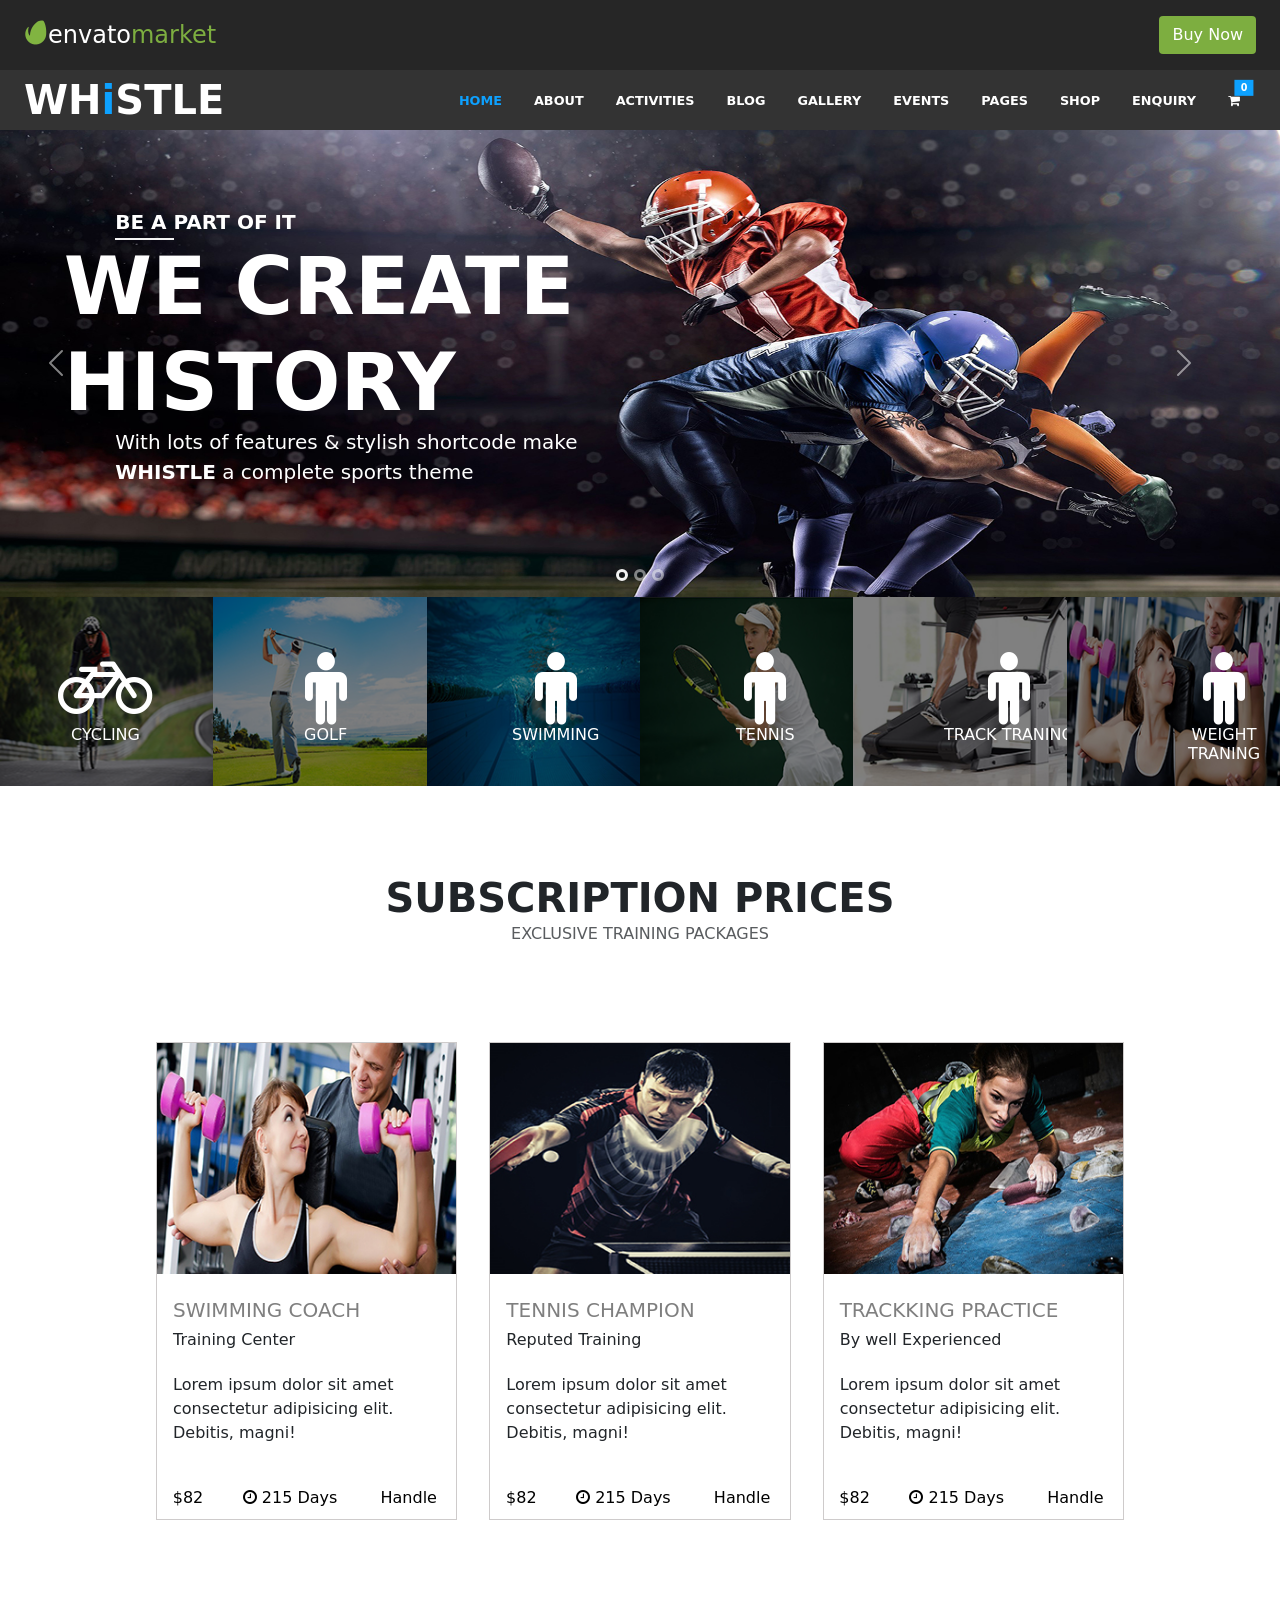
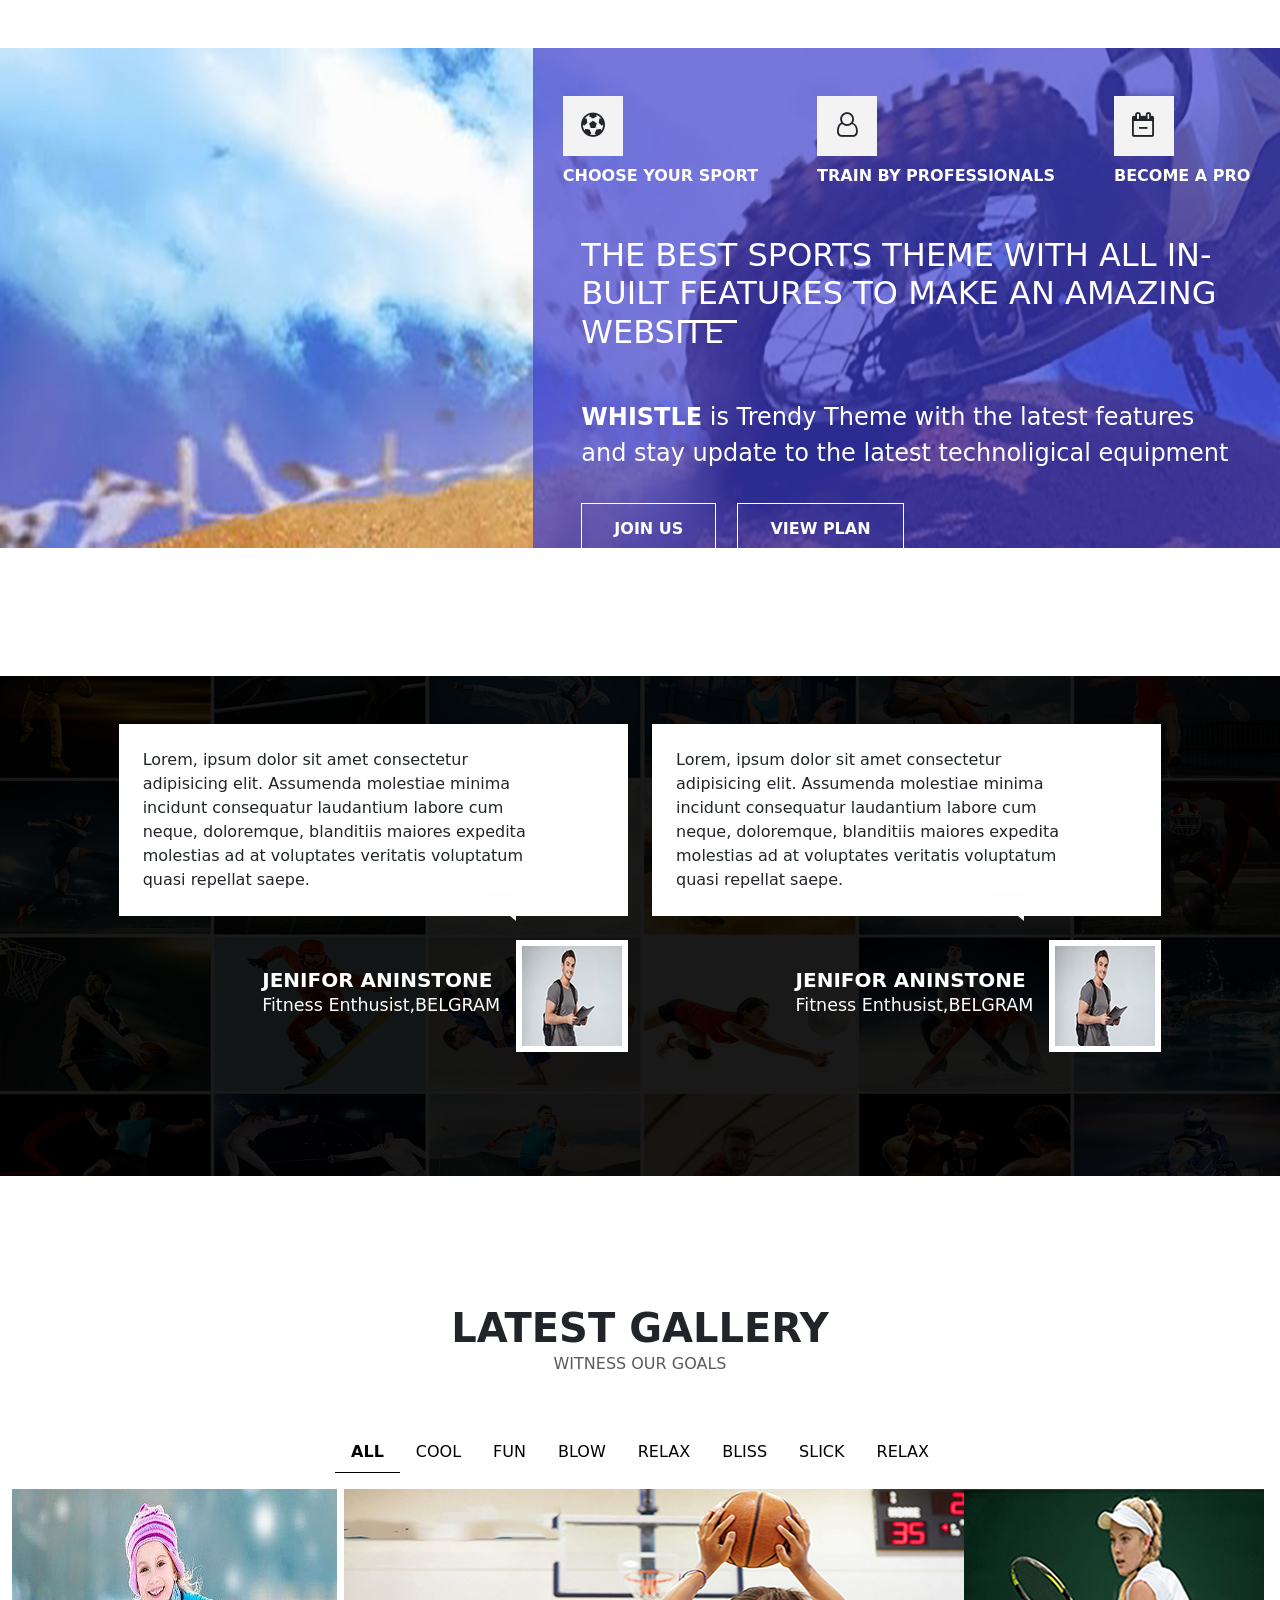
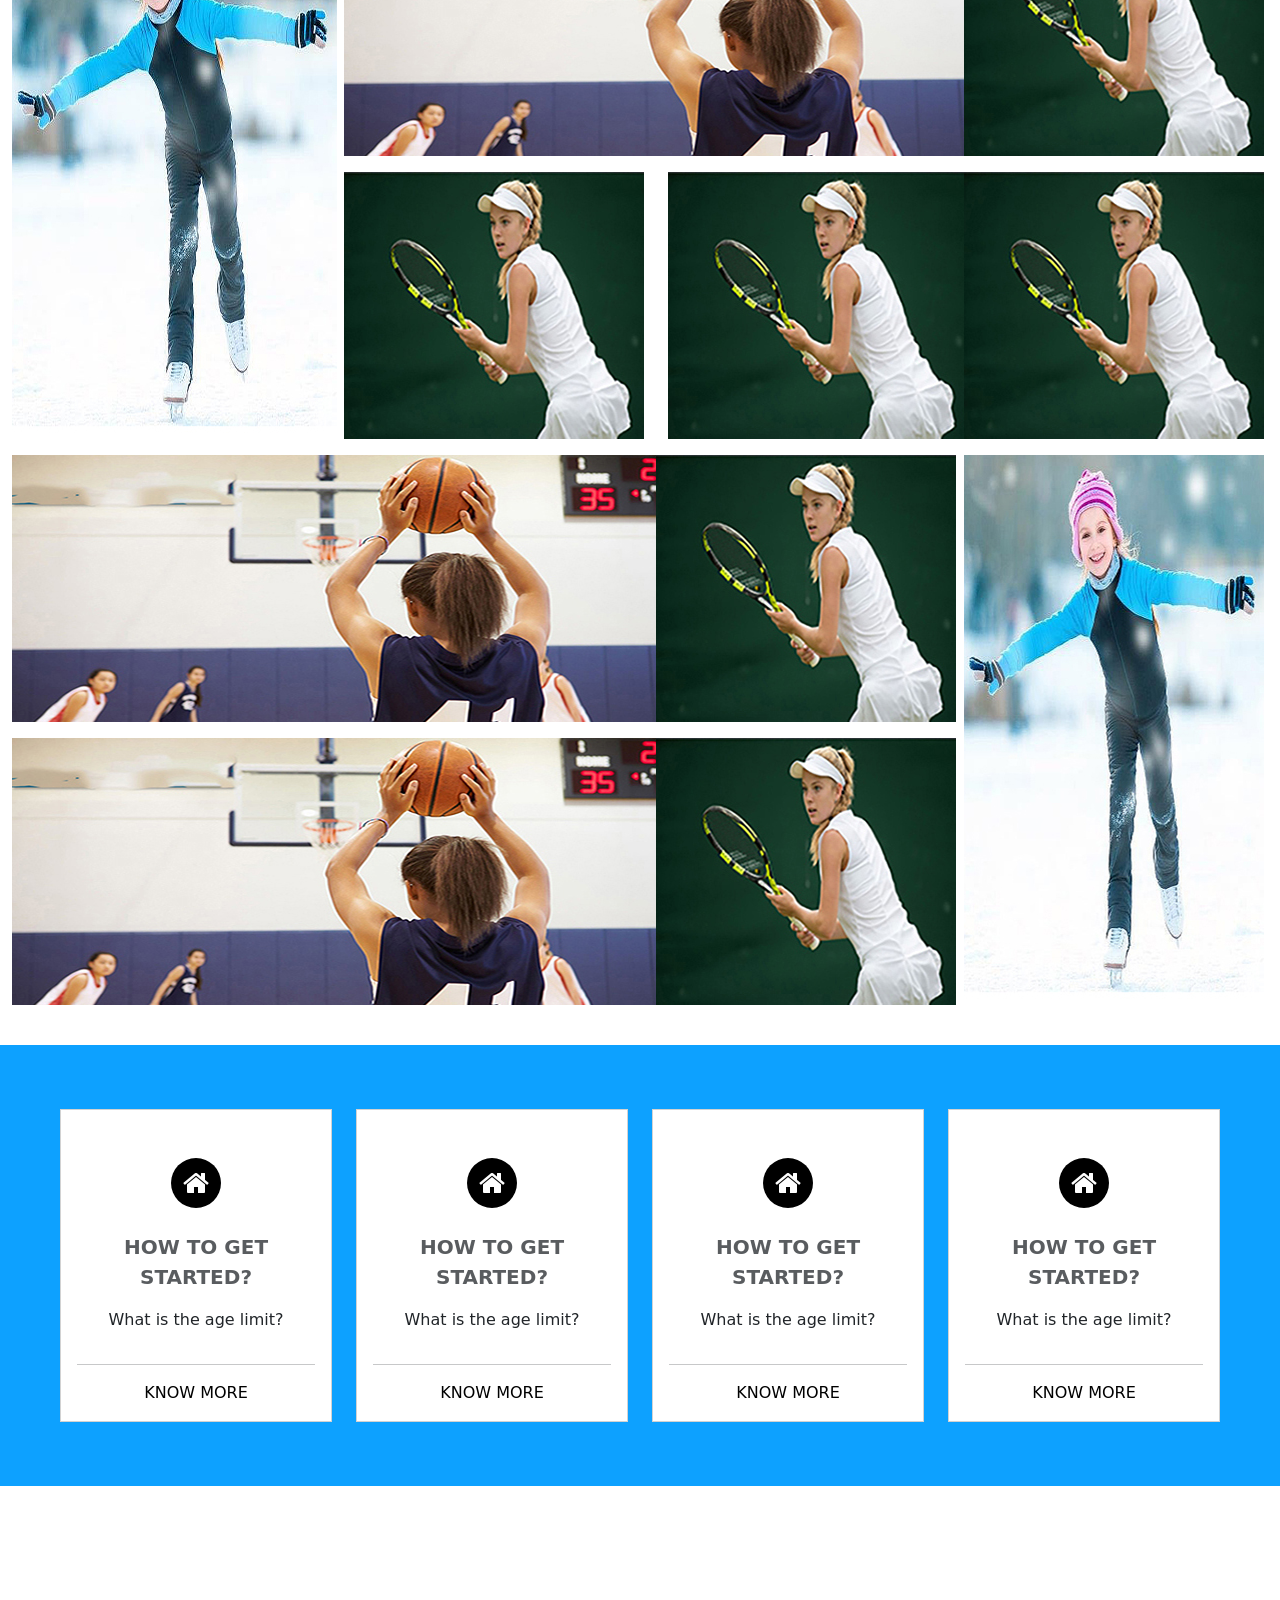
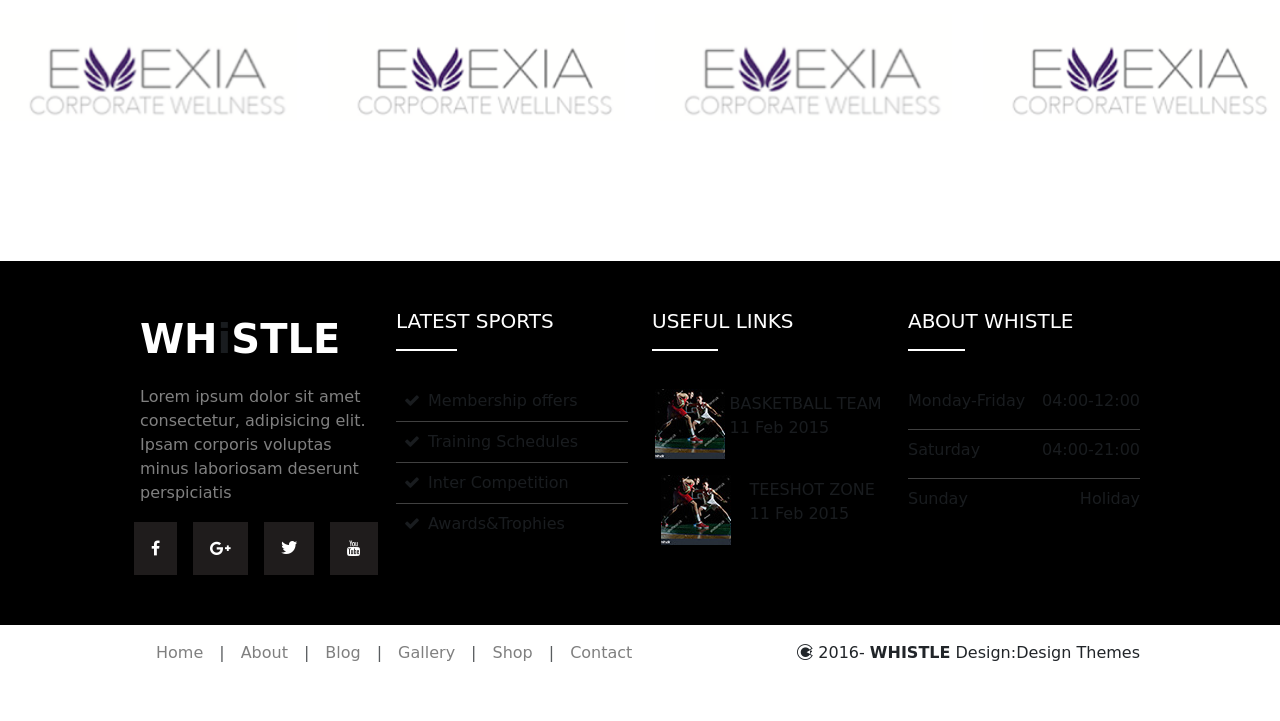
<file: index.html>
<!doctype html>
<html lang="en">

<head>
  <meta charset="utf-8">
  <meta name="viewport" content="width=device-width, initial-scale=1">
  <title>Athletic Web</title>
  <link href="https://cdn.jsdelivr.net/npm/bootstrap@5.2.3/dist/css/bootstrap.min.css" rel="stylesheet"
    integrity="sha384-rbsA2VBKQhggwzxH7pPCaAqO46MgnOM80zW1RWuH61DGLwZJEdK2Kadq2F9CUG65" crossorigin="anonymous">
  <link rel="stylesheet" href="./assets/icomoon/style.css">
  <link rel="stylesheet" href="https://stackpath.bootstrapcdn.com/font-awesome/4.7.0/css/font-awesome.min.css">
  <link
  rel="stylesheet"
  href="https://cdn.jsdelivr.net/npm/swiper@10/swiper-bundle.min.css"
/>
  <link rel="stylesheet" href="./assets/css/mian.css">
</head>
<style>

</style>

<body>
  <div class="site-wrapper">
    <header class="header">
      <section class="upper-nav">
        <div class="envato-navbar py-3 ">
          <div class="envato-inner d-flex justify-content-between align-items-center mx-4">
            <a class="td-none evt " href="#"><i class="icon-envato"></i><span
                class="fw-bold-50 text-white">envato</span>market</a>
            <a class="td-none btn text-white" type="button" href="#" class="btn btn-primary" data-bs-toggle="modal"
              data-bs-target="#exampleModal">Buy Now</a>
            <!-- Modal -->
            <div class="modal fade" id="exampleModal" tabindex="-1" aria-labelledby="exampleModalLabel"
              aria-hidden="true">
              <div class="modal-dialog modal-fullscreen">
                <div class="modal-content">
                  <div class="modal-header" style="border: 0; background-color:var(--black);">

                    <a class="td-none ent " href="#"><i class="icon-envato"></i><span
                        class="fw-bold-50 text-white">envato</span>market</a>
                    <a class="td-none  d-flex justify-content-center align-items-center mx-auto fw-bold fs-4" href="#"><i class="icon-envato"></i><span
                        class="fw-bold-50 text-white d-none thme">themeforest</a>
                    <ul class="custom-ul m-0 p-0">
                      <li class="l-none create"><a class="td-none text-white p-2" style="background-color: var(--lightblack);"
                          href="#">Create an Evato Account</a></li>
                      <li class="l-none px-1 "><a class="td-none text-white p-2"
                          style="background-color: var(--lightblack);" href="#"><i class="fa fa-shopping-cart"
                            aria-hidden="true"></i></a></li>
                      <li class="l-none sgn"><a class="td-none text-white p-2" style="background-color: var(--lightblack);"
                          href="#">Sign In</a></li>
                          <li class="l-none d-none usr"><a class="td-none text-white p-2" style="background-color: var(--lightblack);"
                            href="#"><i class="fa fa-user" aria-hidden="true"></i></a></li>
                    </ul>

                    <!-- <button type="button" class="btn-close" data-bs-dismiss="modal" aria-label="Close"></button> -->
                  </div>
                  <div class="modal-body acont">
                    <div class="container">
                      <div class="inner-text">
                        <div class="row m-0">
                          <div class="col-md-8 ">
                            <div class=" p-3 " style="border: 1px solid gray;">
                              <div class="account d-flex justify-content-between align-items-center">
                                <h4>Create Account</h4>
                                <p>Already have an account? <button type="button"
                                    style="padding:.2rem 1rem; border-radius:4px;">Sign In </button></p>
                              </div>
                              <hr class="">
                              <ul class="m-0 p-0 social ">
                                <li class="l-none"> <a class="td-none google" href="#"><i class="fa fa-google"
                                      aria-hidden="true"></i><span class="fw-bold  text-black-50">Continue with
                                      Google</span> </a></li>
                                <li class="l-none my-2"> <a class="td-none " href="#"><i class="fa fa-apple text-black"
                                      aria-hidden="true"></i><span class="fw-bold  text-black-50">Continue with
                                      Apple</span> </a></li>
                                <li class="l-none"> <a class="td-none facebook" href="#"><small><i
                                        class="fa fa-facebook" aria-hidden="true"></i></small><span
                                      class="fw-bold  text-black-50">Continue with Facebook</span> </a></li>
                              </ul>

                              <p class="text-center py-4 or m-0">or</p>

                              <div class="row">
                                <div class="col">
                                  <label for="">First Name</label>
                                  <input type="text" class="form-control" placeholder="" aria-label="">
                                </div>
                                <div class="col">
                                  <label for="">Last Name</label>
                                  <input type="text" class="form-control" placeholder="" aria-label="">
                                </div>
                              </div>

                              <div class="my-3">
                                <label for="formGroupExampleInput" class="form-label">Email</label>
                                <input type="text" class="form-control" id="formGroupExampleInput" placeholder="">
                              </div>
                              <div class="my-3">
                                <label for="formGroupExampleInput2" class="form-label">User Name</label>
                                <input type="text" class="form-control" id="formGroupExampleInput2" placeholder="">
                              </div>
                              <div class="my-3">
                                <label for="formGroupExampleInput2" class="form-label">Password</label>
                                <input type="text" class="form-control" id="formGroupExampleInput2" placeholder="">
                                <p>Use 8 or more character required to fill this out filed for completion of above
                                  procedute. Must not contain your name or username.</p>
                              </div>
                              <div class="recaptcha d-flex align-items-center ">
                                <div class="form-check">
                                  <input class="form-check-input" type="checkbox" value="" id="defaultCheck1">
                                  <label class="form-check-label" for="defaultCheck1">
                                    I'm not a robot.
                                  </label>
                                </div>
                                <div class="recaptcha-inner text-center ">
                                  <i class="fa fa-repeat fs-3" aria-hidden="true"></i>
                                  <p class="m-0"><small>reCaptcha</small></p>
                                  <p class="m-0"><small>Privcay-Terms</small></p>
                                </div>
                              </div>
                              <div class="form-check py-3">
                                <input class="form-check-input" type="checkbox" value="" id="flexCheckDefault">
                                <label class="form-check-label" for="flexCheckDefault">
                                  <p class="fs-6 text-black-50"> Send me, tips, trends, freebies, update, and offers.
                                    <br>You can unsubscribe at any time.</p>
                                </label>
                              </div>
                              <hr>
                              <p class="fs-6 text-black-50">Envato collect and uses personal data in accordance with our
                                <a class=" text-black" href="#">Privacy Policy</a>. By creating an account, you agree to
                                our <a class=" text-black " href="#">Terms & Conditions.</a></p>
                              <hr>
                              <div class="btn-wrapper pb-5">
                                <button type="button" class="btn btn-success float-end ">Creating account &
                                  continue</button>
                              </div>
                            </div>
                            <div class="mt-5 bill">
                              <p class="bill py-3 ps-2 text-black-50 fw-bold fs-5">Billing Details</p>
                              <p class="bill py-3 ps-2 text-black-50 fw-bold fs-5">Select Payment Method</p>
                            </div>
                            <p class="mt-5 fs-6 text-black-50">@2023 Envato Pvt Ltd. Trademark and brands are the
                              property of the respective owner.</p>
                          </div>
                          <div class="col-md-4 sumry">
                            <div class="p-3 mb-3 order" style="border: 1px solid gray;">
                              <h5>Order Summary</h5>
                              <hr>
                              <ul class="m-0 p-0 d-flex justify-content-between align-items-center">
                                <li class="l-none"><a class="td-none text-black-50" href="#">Whistle-Sport Club
                                    Wor...</a></li>
                                <li class="l-none"><a class="td-none text-black-50" href="#">$69.00</a></li>
                              </ul>
                              <hr>
                              <ul class="m-0 p-0 d-flex justify-content-between align-items-center">
                                <li class="l-none"><a class="td-none text-black-50" href="#">Handling Fee:<i
                                      class="fa fa-info-circle text-primary" aria-hidden="true"></i></a></li>
                                <li class="l-none"><a class="td-none text-black-50" href="#">$0.00</a></li>
                              </ul>
                              <hr>
                              <ul class="m-0 p-0 d-flex justify-content-between align-items-center">
                                <li class="l-none"><a class="td-none text-black-50 fw-bold fs-5" href="#">Total:</a>
                                </li>
                                <li class="l-none"><a class="td-none text-black-50 fw-bold fs-5" href="#">$69.00</a>
                                </li>
                              </ul>
                            </div>
                            <a class="td-none text-black-50 fw-bold" style="padding-left: 5rem;" href="#"><i
                                class="fa fa-lock" aria-hidden="true"></i><span class=" fs-5 ps-2">Secure
                                Checkout</span></a>
                          </div>
                        </div>
                      </div>
                    </div>
                  </div>
                  <div class="modal-footer " style="border: none;">
                    <button type="button" class="btn btn-secondary" data-bs-dismiss="modal">Close</button>
                    <!-- <button type="button" class="btn btn-primary">Save changes</button> -->
                  </div>
                </div>
              </div>
            </div>


          </div><!-- /.envato-inner -->
        </div><!-- /.envato-navbar -->
      </section><!-- /.upper-nav -->

      <section class="whistle-nav">
        <div class="whistle-wrapper  mx-4 ">
          <div class="whistle-inner  d-flex justify-content-between align-items-center">
            <div class="whistle-product">
              <a class="td-none whistle text-white fs-1 fw-bold" href="">WH<span>i</span>STLE</a>
              <a class="td-none text-white fw-bold position-relative  d-none message" href="#"><i
                  class="fa fa-shopping-cart" aria-hidden="true"></i> <span
                  class="position-absolute top-0 start-100 translate-middle badge rounded-pill bg-danger">0<span
                    class="visually-hidden">unread messages</span></span></a>
            </div><!-- /.whistle-product -->

            <ul class="custom-ul m-0 dscrp ">
              <li class="l-none px-3"><a class="td-none text-white fw-bold active " id="btn" href="#">HOME</a>
                <div class="hidden" id="box">
                  <ul class="m-0 ps-0 py-3">
                    <li class="l-none px-3"><a class="td-none text-black-50 fs-6 " href="#"><i class="fa fa-angle-right"
                          aria-hidden="true"></i> <span class="px-3">Home Layout</span></a></li>
                    <li class="l-none py-2 px-3"><a class="td-none text-black-50  fs-6 " href="#"><i
                          class="fa fa-angle-right" aria-hidden="true"></i> <span class="px-3">Home Layout</span></a>
                    </li>
                    <li class="l-none px-3"><a class="td-none text-black-50  fs-6 " href="#"><i
                          class="fa fa-angle-right" aria-hidden="true"></i> <span class="px-3">Home Layout</span></a>
                    </li>
                    <li class="l-none py-2 px-3"><a class="td-none text-black-50 fs-6  " href="#"><i
                          class="fa fa-angle-right" aria-hidden="true"></i> <span class="px-3">Home Layout</span></a>
                    </li>
                    <li class="l-none px-3"><a class="td-none text-black-50  fs-6 " href="#"><i
                          class="fa fa-angle-right" aria-hidden="true"></i> <span class="px-3">Home Layout</span></a>
                    </li>
                  </ul>
                </div>

              </li>
              <li class="l-none px-3"><a class="td-none text-white fw-bold" id="btn1" href="#">ABOUT</a>
                <div class="hidden" id="box1">
                  <div class="row">
                    <div class="col-md-4">
                      <h4 class="pb-3"><span>About</span> Us</h4>
                      <p class="fw-light fs-6">
                        Lorem ipsum dolor sit amet, consectetur adipisicing elit. Fugit unde delectus Fugit unde
                        delectus rem Fugit unde delectus.
                      </p>
                      <p class="pb-3 fw-light fs-6">Lorem ipsum, dolor sit amet consectetur dolor sit amet consectetur.
                      </p>
                      <a type="button" class="btn btn-outline-dark fw-bold" href="">View Programs</a>
                    </div>

                    <div class="col-md-4">
                      <h4 class="pb-3"><span>latest</span> Posts</h4>
                      <div class="basket d-flex">
                        <img src="./assets/img/nav img/basket ball 1.jpg" alt="">
                        <h6 class="px-3 text-black-50"><span>BASKETBALL TEAM</span> <small
                            class="fw-light d-block pt-3">11 Feb 2015</small></h6>
                      </div>

                      <div class="basket d-flex py-4">
                        <img src="./assets/img/nav img/golf 1.jpg" alt="">
                        <h6 class="px-3 text-black-50"><span>TEE SHOT ZONE</span> <small
                            class="fw-light d-block pt-3">11 Feb 2015</small></h6>
                      </div>

                      <div class="basket d-flex ">
                        <img src="./assets/img/nav img/cycling-uphill 1.jpg" alt="">
                        <h6 class="px-3 text-black-50"><span class="">CYCLING ADVENTURE</span> <small
                            class="fw-light d-block pt-3">11 Feb 2015</small></h6>
                      </div>
                    </div>

                    <div class="col-md-4 image">
                      <img src="./assets/img/nav img/erica-web-removebg-preview.png" alt="">
                    </div>
                  </div>
                </div>

              </li>
              <li class="l-none px-3"><a class="td-none text-white fw-bold" id="btn2" href="#">ACTIVITIES</a>
                <div class="hidden" id="box2">
                  <ul class="m-0 pe-5 ps-3 py-3">
                    <li class="l-none pe-5"><a class="td-none text-black-50 fs-6 " href="#"><i class="fa fa-angle-right"
                          aria-hidden="true"></i> Activities Deetail 1</a></li>
                    <li class="l-none py-3 pe-5"><a class="td-none text-black-50  fs-6 " href="#"><i
                          class="fa fa-angle-right" aria-hidden="true"></i> Activities Deetail 2 </a></li>
                  </ul>
                </div>
              </li>
              <li class="l-none px-3"><a class="td-none text-white fw-bold" id="btn3" href="#">BLOG</a>
                <div class="hidden" id="box3">
                  <div class="row px-3">
                    <div class="col-md-3">
                      <!-- <h5><span>Blog I</span> Column</h5> -->
                      <a class="td-none text-black fs-5 blog" href=""><span class="pb-1">Blog I</span> Column</a>
                      <ul class="ps-0 pt-3">
                        <li class="l-none"><a class="td-none text-black-50 fs-6 " href="#"><span>Without </span>
                            Sidebar</a></li>
                        <li class="l-none py-3"><a class="td-none text-black-50 fs-6 " href="#"><span>Without </span>
                            Sidebar</a></li>
                        <li class="l-none"><a class="td-none text-black-50 fs-6 " href="#"><span>Without </span>
                            Sidebar</a></li>
                        <li class="l-none py-3"><a class="td-none text-black-50 fs-6 " href="#"><span>Without </span>
                            Sidebar</a></li>
                      </ul>
                    </div>

                    <div class="col-md-3">
                      <!-- <h5><span>Blog II</span> Column</h5> -->
                      <a class="td-none text-black fs-5 blog" href=""><span class="pb-1">Blog II</span> Column</a>
                      <ul class="ps-0 pt-3">
                        <li class="l-none"><a class="td-none text-black-50 fs-6 " href="#"><span>Without </span>
                            Sidebar</a></li>
                        <li class="l-none py-3"><a class="td-none text-black-50 fs-6 " href="#"><span>Without </span>
                            Sidebar</a></li>
                        <li class="l-none"><a class="td-none text-black-50 fs-6 " href="#"><span>Without </span>
                            Sidebar</a></li>
                        <li class="l-none py-3"><a class="td-none text-black-50 fs-6 " href="#"><span>Without </span>
                            Sidebar</a></li>
                      </ul>
                    </div>

                    <div class="col-md-3">
                      <!-- <h5><span>Blog II</span> Column</h5> -->
                      <a class="td-none text-black fs-5 blog" href=""><span class="pb-1">Blog II</span> Column</a>
                      <ul class="ps-0 pt-3">
                        <li class="l-none"><a class="td-none text-black-50 fs-6 " href="#"><span>Without </span>
                            Sidebar</a></li>
                        <li class="l-none py-3"><a class="td-none text-black-50 fs-6 " href="#"><span>Without </span>
                            Sidebar</a></li>
                        <li class="l-none"><a class="td-none text-black-50 fs-6 " href="#"><span>Without </span>
                            Sidebar</a></li>
                        <li class="l-none py-3"><a class="td-none text-black-50 fs-6 " href="#"><span>Without </span>
                            Sidebar</a></li>
                      </ul>
                    </div>

                    <div class="col-md-3">
                      <!-- <h5><span>Blog Thumb</span> Column</h5> -->
                      <a class="td-none text-black fs-5 blog" href=""><span class="pb-1">Blog </span> Thumb</a>
                      <ul class="ps-0 pt-3">
                        <li class="l-none"><a class="td-none text-black-50 fs-6 " href="#"><span>Without </span>
                            Sidebar</a></li>
                        <li class="l-none py-3"><a class="td-none text-black-50 fs-6 " href="#"><span>Without </span>
                            Sidebar</a></li>
                        <li class="l-none"><a class="td-none text-black-50 fs-6 " href="#"><span>Without </span>
                            Sidebar</a></li>
                        <li class="l-none py-3"><a class="td-none text-black-50 fs-6 " href="#"><span>Without </span>
                            Sidebar</a></li>
                      </ul>
                    </div>

                  </div>
                </div>


              </li>
              <li class="l-none px-3"><a class="td-none text-white fw-bold" id="btn4" href="#">GALLERY</a>
                <div class="hidden" id="box4">
                  <div class="row px-3">
                    <div class="col-md-3">
                      <!-- <h5><span>Blog I</span> Column</h5> -->
                      <a class="td-none text-black fs-5 blog" href=""><span class="pb-1">Gallery II</span> Column</a>
                      <ul class="ps-0 pt-3">
                        <li class="l-none"><a class="td-none text-black-50 fs-6 " href="#"><span>Without </span>
                            Sidebar</a></li>
                        <li class="l-none py-3"><a class="td-none text-black-50 fs-6 " href="#"><span>Without </span>
                            Sidebar</a></li>
                        <li class="l-none"><a class="td-none text-black-50 fs-6 " href="#"><span>Without </span>
                            Sidebar</a></li>
                        <li class="l-none py-3"><a class="td-none text-black-50 fs-6 " href="#"><span>Without </span>
                            Sidebar</a></li>
                      </ul>
                    </div>

                    <div class="col-md-3">
                      <!-- <h5><span>Blog II</span> Column</h5> -->
                      <a class="td-none text-black fs-5 blog" href=""><span class="pb-1">Gallery III</span> Column</a>
                      <ul class="ps-0 pt-3">
                        <li class="l-none"><a class="td-none text-black-50 fs-6 " href="#"><span>Without </span>
                            Sidebar</a></li>
                        <li class="l-none py-3"><a class="td-none text-black-50 fs-6 " href="#"><span>Without </span>
                            Sidebar</a></li>
                        <li class="l-none"><a class="td-none text-black-50 fs-6 " href="#"><span>Without </span>
                            Sidebar</a></li>
                        <li class="l-none py-3"><a class="td-none text-black-50 fs-6 " href="#"><span>Without </span>
                            Sidebar</a></li>
                      </ul>
                    </div>

                    <div class="col-md-3">
                      <!-- <h5><span>Blog II</span> Column</h5> -->
                      <a class="td-none text-black fs-5 blog" href=""><span class="pb-1">Gallery IV</span> Column</a>
                      <ul class="ps-0 pt-3">
                        <li class="l-none"><a class="td-none text-black-50 fs-6 " href="#"><span>Without </span>
                            Sidebar</a></li>
                        <li class="l-none py-3"><a class="td-none text-black-50 fs-6 " href="#"><span>Without </span>
                            Sidebar</a></li>
                        <li class="l-none"><a class="td-none text-black-50 fs-6 " href="#"><span>Without </span>
                            Sidebar</a></li>
                        <li class="l-none py-3"><a class="td-none text-black-50 fs-6 " href="#"><span>Without </span>
                            Sidebar</a></li>
                      </ul>
                    </div>

                    <div class="col-md-3">
                      <!-- <h5><span>Blog Thumb</span> Column</h5> -->
                      <a class="td-none text-black fs-5 blog" href=""><span class="pb-1">Gallery </span> Detail</a>
                      <ul class="ps-0 pt-3">
                        <li class="l-none"><a class="td-none text-black-50 fs-6 " href="#"><span>Without </span>
                            Sidebar</a></li>
                        <li class="l-none py-3"><a class="td-none text-black-50 fs-6 " href="#"><span>Without </span>
                            Sidebar</a></li>
                        <li class="l-none"><a class="td-none text-black-50 fs-6 " href="#"><span>Without </span>
                            Sidebar</a></li>
                        <li class="l-none py-3"><a class="td-none text-black-50 fs-6 " href="#"><span>Without </span>
                            Sidebar</a></li>
                      </ul>
                    </div>

                  </div>
                </div>
              </li>
              <li class="l-none px-3"><a class="td-none text-white fw-bold" id="btn5" href="#">EVENTS</a>
                <div class="hidden" id="box5">
                  <div class="row px-3 py-2">
                    <div class="col-md-6">
                      <!-- <h5><span>Blog I</span> Column</h5> -->
                      <a class="td-none text-black fs-5 blog" href=""><span class="pb-1">Events</span> </a>
                      <ul class="ps-0 pt-3">
                        <li class="l-none"><a class="td-none text-black-50 fs-6 " href="#"><span>Enents </span>Month</a>
                        </li>
                        <li class="l-none py-3"><a class="td-none text-black-50 fs-6 " href="#"><span>Events </span>
                            List</a></li>
                        <li class="l-none"><a class="td-none text-black-50 fs-6 " href="#"><span>Events </span> Week</a>
                        </li>
                        <li class="l-none py-3"><a class="td-none text-black-50 fs-6 " href="#"><span>Events </span>
                            Day</a></li>
                        <li class="l-none "><a class="td-none text-black-50 fs-6 " href="#"><span>Events </span> Map</a>
                        </li>
                        <li class="l-none py-3"><a class="td-none text-black-50 fs-6 " href="#"><span>Events </span>
                            Photos</a></li>
                        <li class="l-none"><a class="td-none text-black-50 fs-6 " href="#"><span>Scheduled </span>
                            Events</a></li>
                      </ul>
                    </div>

                    <div class="col-md-6">
                      <!-- <h5><span>Blog II</span> Column</h5> -->
                      <a class="td-none text-black fs-5 blog" href=""><span class="pb-1">Community</span> </a>
                      <ul class="ps-0 pt-3">
                        <li class="l-none"><a class="td-none text-black-50 fs-6 " href="#"><span>Community </span> </a>
                        </li>
                        <li class="l-none py-3"><a class="td-none text-black-50 fs-6 " href="#"><span>Site-Wide </span>
                            Activity</a></li>
                        <li class="l-none"><a class="td-none text-black-50 fs-6 " href="#"><span>Groups </span> </a>
                        </li>
                        <li class="l-none py-3"><a class="td-none text-black-50 fs-6 " href="#"><span>Members</span>
                          </a></li>
                        <li class="l-none "><a class="td-none text-black-50 fs-6 " href="#"><span>Activites</span> </a>
                        </li>
                        <li class="l-none py-3"><a class="td-none text-black-50 fs-6 " href="#"><span>Forums</span> </a>
                        </li>
                        <li class="l-none "><a class="td-none text-black-50 fs-6 " href="#"><span>Group</span> Forums
                          </a></li>
                      </ul>
                    </div>

                  </div>
                </div>
              </li>
              <li class="l-none px-3"><a class="td-none text-white fw-bold" id="btn6" href="#">PAGES</a>
                <div class="hidden" id="box6">

                  <div class="row px-3 py-3">
                    <div class="col-md-4">
                      <!-- <h5><span>Blog I</span> Column</h5> -->
                      <a class="td-none text-black fs-5 blog" href=""><span class="pb-1">Shortco</span>des I </a>
                      <ul class="ps-0 pt-3">
                        <li class="l-none"><a class="td-none text-black-50 fs-6 " href="#"><span>Without </span>
                            Sidebar</a></li>
                        <li class="l-none py-3"><a class="td-none text-black-50 fs-6 " href="#"><span>Without </span>
                            Sidebar</a></li>
                        <li class="l-none"><a class="td-none text-black-50 fs-6 " href="#"><span>Without </span>
                            Sidebar</a></li>
                        <li class="l-none py-3"><a class="td-none text-black-50 fs-6 " href="#"><span>Without </span>
                            Sidebar</a></li>
                      </ul>
                    </div>

                    <div class="col-md-4">
                      <!-- <h5><span>Blog II</span> Column</h5> -->
                      <a class="td-none text-black fs-5 blog" href=""><span class="pb-1">Shortco</span>des II</a>
                      <ul class="ps-0 pt-3">
                        <li class="l-none"><a class="td-none text-black-50 fs-6 " href="#"><span>Without </span>
                            Sidebar</a></li>
                        <li class="l-none py-3"><a class="td-none text-black-50 fs-6 " href="#"><span>Without </span>
                            Sidebar</a></li>
                        <li class="l-none"><a class="td-none text-black-50 fs-6 " href="#"><span>Without </span>
                            Sidebar</a></li>
                        <li class="l-none py-3"><a class="td-none text-black-50 fs-6 " href="#"><span>Without </span>
                            Sidebar</a></li>
                      </ul>
                    </div>

                    <div class="col-md-4">
                      <!-- <h5><span>Blog II</span> Column</h5> -->
                      <a class="td-none text-black fs-5 blog" href=""><span class="pb-1">Shortco</span>des III </a>
                      <ul class="ps-0 pt-3">
                        <li class="l-none"><a class="td-none text-black-50 fs-6 " href="#"><span>Without </span>
                            Sidebar</a></li>
                        <li class="l-none py-3"><a class="td-none text-black-50 fs-6 " href="#"><span>Without </span>
                            Sidebar</a></li>
                        <li class="l-none"><a class="td-none text-black-50 fs-6 " href="#"><span>Without </span>
                            Sidebar</a></li>
                        <li class="l-none py-3"><a class="td-none text-black-50 fs-6 " href="#"><span>Without </span>
                            Sidebar</a></li>
                      </ul>
                    </div>

                  </div>
                  <div class="row changer justify-end">
                    <div class="col-12 text-center py-5">
                      <h3 class=""><span>BE A GAME CHANGER</span><small class="d-block fs-5">With Us</small></h3>
                      <a href="#" class="td-none text-white pt-2">BUY NOW</a>
                    </div>
                  </div>
                </div>

              </li>
              <li class="l-none px-3"><a class="td-none text-white fw-bold" id="btn7" href="#">SHOP</a>
                <div class="hidden" id="box7">
                  <div class="row px-3 py-3">
                    <div class="col-md-3">
                      <!-- <h5><span>Blog I</span> Column</h5> -->
                      <a class="td-none text-black fs-5 blog" href=""><span class="pb-1"> II Colu</span>mn</a>
                      <ul class="ps-0 pt-3">
                        <li class="l-none"><a class="td-none text-black-50 fs-6 " href="#"><span>Without </span>
                            Sidebar</a></li>
                        <li class="l-none py-3"><a class="td-none text-black-50 fs-6 " href="#"><span>Without </span>
                            Sidebar</a></li>
                        <li class="l-none"><a class="td-none text-black-50 fs-6 " href="#"><span>Without </span>
                            Sidebar</a></li>
                        <li class="l-none py-3"><a class="td-none text-black-50 fs-6 " href="#"><span>Without </span>
                            Sidebar</a></li>
                      </ul>
                    </div>

                    <div class="col-md-3">
                      <!-- <h5><span>Blog II</span> Column</h5> -->
                      <a class="td-none text-black fs-5 blog" href=""><span class="pb-1">III Colu</span>mn</a>
                      <ul class="ps-0 pt-3">
                        <li class="l-none"><a class="td-none text-black-50 fs-6 " href="#"><span>Without </span>
                            Sidebar</a></li>
                        <li class="l-none py-3"><a class="td-none text-black-50 fs-6 " href="#"><span>Without </span>
                            Sidebar</a></li>
                        <li class="l-none"><a class="td-none text-black-50 fs-6 " href="#"><span>Without </span>
                            Sidebar</a></li>
                        <li class="l-none py-3"><a class="td-none text-black-50 fs-6 " href="#"><span>Without </span>
                            Sidebar</a></li>
                      </ul>
                    </div>

                    <div class="col-md-3">
                      <!-- <h5><span>Blog II</span> Column</h5> -->
                      <a class="td-none text-black fs-5 blog" href=""><span class="pb-1"> IV Colu</span>mn</a>
                      <ul class="ps-0 pt-3">
                        <li class="l-none"><a class="td-none text-black-50 fs-6 " href="#"><span>Without </span>
                            Sidebar</a></li>
                        <li class="l-none py-3"><a class="td-none text-black-50 fs-6 " href="#"><span>Without </span>
                            Sidebar</a></li>
                        <li class="l-none"><a class="td-none text-black-50 fs-6 " href="#"><span>Without </span>
                            Sidebar</a></li>
                        <li class="l-none py-3"><a class="td-none text-black-50 fs-6 " href="#"><span>Without </span>
                            Sidebar</a></li>
                      </ul>
                    </div>

                    <div class="col-md-3">
                      <!-- <h5><span>Blog Thumb</span> Column</h5> -->
                      <a class="td-none text-black fs-5 blog" href=""><span class="pb-1">Others</span> </a>
                      <ul class="ps-0 pt-3">
                        <li class="l-none"><a class="td-none text-black-50 fs-6 " href="#"><span>Without </span>
                            Sidebar</a></li>
                        <li class="l-none py-3"><a class="td-none text-black-50 fs-6 " href="#"><span>Without </span>
                            Sidebar</a></li>
                        <li class="l-none"><a class="td-none text-black-50 fs-6 " href="#"><span>Without </span>
                            Sidebar</a></li>
                        <li class="l-none py-3"><a class="td-none text-black-50 fs-6 " href="#"><span>Without </span>
                            Sidebar</a></li>
                      </ul>
                    </div>

                  </div>
                </div>
              </li>
              <li class="l-none px-3"><a class="td-none text-white fw-bold" href="#">ENQUIRY</a></li>
              <li class="l-none px-3 unread"><a class="td-none text-white fw-bold position-relative cart" href=""><i
                    class="fa fa-shopping-cart" aria-hidden="true"></i> <span
                    class="position-absolute top-0 start-100 translate-middle badge rounded-pill bg-danger">
                    0<span class="visually-hidden">unread messages</span></span></a></li>
            </ul>


          </div><!-- /.whistle-inner -->

          <div class="nav-wrapper d-none">
            <nav class="navbar navbar-expand-lg mx-3">
              <div class="container-fluid d-inline p-0">
                <div class="menu d-flex justify-content-between align-items-center">
                  <a class="navbar-brand text-white ms-2" href="#">MENU</a>
                  <button class="navbar-toggler b-none text-white" type="button" data-bs-toggle="collapse"
                    data-bs-target="#navbarSupportedContent" aria-controls="navbarSupportedContent"
                    aria-expanded="false" aria-label="Toggle navigation">
                    <span class="navbar-toggler-icon"></span>
                  </button>
                </div>

                <div class="collapse navbar-collapse" id="navbarSupportedContent">
                  <div class="accordion" id="accordionExample">
                    <div class="accordion-item">
                      <h2 class="accordion-header" id="headingOne">
                        <button class="accordion-button" type="button" data-bs-toggle="collapse"
                          data-bs-target="#collapseOne" aria-expanded="true" aria-controls="collapseOne">
                          HOME <span>
                            <a class="td-none text-black-50" id="hideBtn" href="#"><i class="fa fa-plus"
                                aria-hidden="true"></i></a>
                          </span>
                          <div id="box" class="d-none">
                            <a class="td-none text-black-50" id="showBtn" href="#"><i class="fa fa-minus"
                                aria-hidden="true"></i></a>
                          </div>

                        </button>
                      </h2>
                      <div id="collapseOne" class="accordion-collapse collapse " aria-labelledby="headingOne"
                        data-bs-parent="#accordionExample">
                        <div class="accordion-body">
                          <ul class="m-0 px-0">
                            <li class="l-none"><a class="td-none text-black-50" href="#"><i class="fa fa-angle-right"
                                  aria-hidden="true"></i> Home Layout</a></li>
                            <li class="l-none"><a class="td-none text-black-50 " href="#"><i class="fa fa-angle-right"
                                  aria-hidden="true"></i> Home Layout</a></li>
                            <li class="l-none"><a class="td-none text-black-50 " href="#"><i class="fa fa-angle-right"
                                  aria-hidden="true"></i> Home Layout</a></li>
                            <li class="l-none"><a class="td-none text-black-50 " href="#"><i class="fa fa-angle-right"
                                  aria-hidden="true"></i> Home Layout</a></li>
                            <li class="l-none"><a class="td-none text-black-50 " href="#"><i class="fa fa-angle-right"
                                  aria-hidden="true"></i> Home Layout</a></li>
                          </ul>
                        </div>
                      </div>
                    </div>
                    <div class="accordion-item">
                      <h2 class="accordion-header" id="headingTwo">
                        <button class="accordion-button collapsed" type="button" data-bs-toggle="collapse"
                          data-bs-target="#collapseTwo" aria-expanded="false" aria-controls="collapseTwo">
                          ABOUT
                        </button>
                      </h2>
                      <div id="collapseTwo" class="accordion-collapse collapse" aria-labelledby="headingTwo"
                        data-bs-parent="#accordionExample">
                        <div class="accordion-body">
                          <strong>This is the second item's accordion body.</strong> It is hidden by default, until the
                          collapse plugin adds the appropriate classes that we use to style each element. These classes
                          control the overall appearance, as well as the showing and hiding via CSS transitions. You can
                          modify any of this with custom CSS or overriding our default variables. It's also worth noting
                          that just about any HTML can go within the <code>.accordion-body</code>, though the transition
                          does limit overflow.
                        </div>
                      </div>
                    </div>
                    <div class="accordion-item">
                      <h2 class="accordion-header" id="headingThree">
                        <button class="accordion-button collapsed" type="button" data-bs-toggle="collapse"
                          data-bs-target="#collapseThree" aria-expanded="false" aria-controls="collapseThree">
                          ACTIVITIES
                        </button>
                      </h2>
                      <div id="collapseThree" class="accordion-collapse collapse" aria-labelledby="headingThree"
                        data-bs-parent="#accordionExample">
                        <div class="accordion-body">
                          <ul class="m-0 px-0">
                            <li class="l-none"><a class="td-none text-black-50" href="#"><i class="fa fa-angle-right"
                                  aria-hidden="true"></i> activities detail</a></li>
                            <li class="l-none"><a class="td-none text-black-50 " href="#"><i class="fa fa-angle-right"
                                  aria-hidden="true"></i> activities detail</a></li>

                          </ul>
                        </div>
                      </div>
                    </div>

                    <div class="accordion-item">
                      <h2 class="accordion-header" id="headingFour">
                        <button class="accordion-button collapsed" type="button" data-bs-toggle="collapse"
                          data-bs-target="#collapseFour" aria-expanded="false" aria-controls="collapseFour">
                          BLOG
                        </button>
                      </h2>
                      <div id="collapseFour" class="accordion-collapse collapse" aria-labelledby="headingFour"
                        data-bs-parent="#accordionExample">
                        <div class="accordion-body">
                          <ul class="m-0 px-0">
                            <li class="l-none"><a class="td-none text-black-50" href="#">Blog Column</a></li>
                            <li class="l-none"><a class="td-none text-black-50" href="#">Blog Column</a></li>
                            <li class="l-none"><a class="td-none text-black-50" href="#">Blog Column</a></li>
                            <li class="l-none"><a class="td-none text-black-50" href="#">Blog Column</a></li>

                          </ul>
                        </div>
                      </div>
                    </div>

                    <div class="accordion-item">
                      <h2 class="accordion-header" id="headingFive">
                        <button class="accordion-button collapsed" type="button" data-bs-toggle="collapse"
                          data-bs-target="#collapseFive" aria-expanded="false" aria-controls="collapseFive">
                          GALLERY
                        </button>
                      </h2>
                      <div id="collapseFive" class="accordion-collapse collapse" aria-labelledby="headingFive"
                        data-bs-parent="#accordionExample">
                        <div class="accordion-body">
                          <ul class="m-0 px-0">
                            <li class="l-none"><a class="td-none text-black-50" href="#">Gallery Column</a></li>
                            <li class="l-none"><a class="td-none text-black-50" href="#">Gallery Column</a></li>
                            <li class="l-none"><a class="td-none text-black-50" href="#">Gallery Column</a></li>
                            <li class="l-none"><a class="td-none text-black-50" href="#">Gallery Column</a></li>
                          </ul>
                        </div>
                      </div>
                    </div>


                    <div class="accordion-item">
                      <h2 class="accordion-header" id="headingSix">
                        <button class="accordion-button collapsed" type="button" data-bs-toggle="collapse"
                          data-bs-target="#collapseSix" aria-expanded="false" aria-controls="collapseSix">
                          EVENTS
                        </button>
                      </h2>
                      <div id="collapseSix" class="accordion-collapse collapse" aria-labelledby="headingSix"
                        data-bs-parent="#accordionExample">
                        <div class="accordion-body">
                          <ul class="m-0 px-0">
                            <li class="l-none"><a class="td-none text-black-50" href="#">Event</a></li>
                            <li class="l-none"><a class="td-none text-black-50" href="#">Community</a></li>

                          </ul>
                        </div>
                      </div>
                    </div>

                    <div class="accordion-item">
                      <h2 class="accordion-header" id="headingSeven">
                        <button class="accordion-button collapsed" type="button" data-bs-toggle="collapse"
                          data-bs-target="#collapseSeven" aria-expanded="false" aria-controls="collapseSeven">
                          PAGES
                        </button>
                      </h2>
                      <div id="collapseSeven" class="accordion-collapse collapse" aria-labelledby="headingSeven"
                        data-bs-parent="#accordionExample">
                        <div class="accordion-body">
                          <ul class="m-0 px-0">
                            <li class="l-none"><a class="td-none text-black-50" href="#">Short Codes</a></li>
                            <li class="l-none"><a class="td-none text-black-50" href="#">Short Codes</a></li>
                            <li class="l-none"><a class="td-none text-black-50" href="#">Short Codes</a></li>

                          </ul>
                        </div>
                      </div>
                    </div>


                    <div class="accordion-item">
                      <h2 class="accordion-header" id="headingEight">
                        <button class="accordion-button collapsed" type="button" data-bs-toggle="collapse"
                          data-bs-target="#collapseEight" aria-expanded="false" aria-controls="collapseEight">
                          SHOP
                        </button>
                      </h2>
                      <div id="collapseEight" class="accordion-collapse collapse" aria-labelledby="headingEight"
                        data-bs-parent="#accordionExample">
                        <div class="accordion-body">
                          <ul class="m-0 px-0">
                            <li class="l-none"><a class="td-none text-black-50" href="#">Columns</a></li>
                            <li class="l-none"><a class="td-none text-black-50" href="#">Columns</a></li>
                            <li class="l-none"><a class="td-none text-black-50" href="#">Columns</a></li>
                            <li class="l-none"><a class="td-none text-black-50" href="#">Others</a></li>
                          </ul>
                        </div>
                      </div>
                    </div>


                    <div class="accordion-item">
                      <h2 class="accordion-header" id="headingEight">
                        <button class="accordion-button collapsed" type="button" data-bs-toggle="collapse"
                          data-bs-target="#collapseEight" aria-expanded="false" aria-controls="collapseEight">
                          ENQUIRE
                        </button>
                      </h2>
                      <div id="collapseEight" class="accordion-collapse collapse" aria-labelledby="headingEight"
                        data-bs-parent="#accordionExample">
                        <div class="accordion-body">

                        </div>
                      </div>
                    </div>

                  </div>
                </div>
              </div>
            </nav>
          </div><!-- /.nav-wrapper -->
        </div><!-- /.whistle-wrapper -->
      </section><!-- /.whistle-nav -->
    </header>

    <main class="main">
      <div class="section-carosuel">
        <div class="carosuel-wrapper">
          <div id="carouselExampleDark" class="carousel carousel-dark slide" data-bs-ride="carousel">
            <div class="carousel-indicators">
              <button type="button" data-bs-target="#carouselExampleDark" data-bs-slide-to="0" class="active"
                aria-current="true" aria-label="Slide 1"></button>
              <button type="button" data-bs-target="#carouselExampleDark" data-bs-slide-to="1"
                aria-label="Slide 2"></button>
              <button type="button" data-bs-target="#carouselExampleDark" data-bs-slide-to="2"
                aria-label="Slide 3"></button>
            </div>
            <div class="carousel-inner">
              <div class="carousel-item active" data-bs-interval="10000">
                <img src="./assets/img/caosuel img/carosuel img 11.jpg" class="d-block w-100" alt="...">
                <div class="carousel-caption d-none d-md-block">
                  <h5 class="text-white text-start fw-bold float-left"><span class="pb-1">BE A </span>PART OF IT</h5>
                  <h2 class="text-white text-start fw-bold boom-text">WE CREATE <span class="d-block">HISTORY</span></h2>
                      <p class="text-white text-start fw-light fs-5 md-fs-6 moving-text">With lots of features & stylish shortcode make
                     <br> <b class="fw-bold">WHISTLE</b> a complete sports theme</p>
                 <!-- </div> -->
                  </div>
              </div>
              <div class="carousel-item" data-bs-interval="5000">
                <img src="./assets/img/caosuel img/crosuel img 22.jpg" class="d-block w-100" alt="...">
                <div class="carousel-caption d-none d-md-block">
                  <h5 class="text-black text-start fw-bold m-0 float-left">TRAIN WITH US &</h5>
                  <h2 class="text-black text-start fw-bold floating-become fs-1"> <span class="pro ">B</span>ECOME A PRO</h2>
                  <p class="text-black text-start fw-light fs-5 pt-2 style ">With lots of features & stylish shortcode make
                    <br> <b class="fw-bold">WHISTLE</b> a complete sports theme</p>
                </div>
              </div>
              <div class="carousel-item ">
                <img src="./assets/img/caosuel img/carosuel img 3031.jpg" class="d-block w-100" alt="...">
                <div class="carousel-caption d-none d-md-block experts">
                  <h5 class="text-black fw-bold m-0 bg-white px-3 d-inline-block flipping-back">TRAIN WITH US &</h5>
                  <h2 class="text-black  fw-bold m-0 feel-flipping"> <span class="text-primary">FEEL</span>THE</h2>
                  <h3 class="text-black  fw-bold m-0"> <span>A</span>DRENALIN</h3>
                  <p class="text-black  fs-5 pt-2 advice">Get professional advice from experts in the sports you like!</p>
                </div>
              </div>
            </div>
            <button class="carousel-control-prev" type="button" data-bs-target="#carouselExampleDark"
              data-bs-slide="prev">
              <span class="carousel-control-prev-icon " aria-hidden="true"></span>
              <span class="visually-hidden">Previous</span>
            </button>
            <button class="carousel-control-next" type="button" data-bs-target="#carouselExampleDark"
              data-bs-slide="next">
              <span class="carousel-control-next-icon " aria-hidden="true"></span>
              <span class="visually-hidden">Next</span>
            </button>
          </div>
        </div>
      </div><!-- /.section-carosuel -->


      <div class="section-card">
        <div class="card-wrapper position-relative">
          <div class="row m-0 fitnes">
            <div class="col-lg-2 col-md-2 col-sm-4 p-0 game">
              <div class="image-inner ">
                <img src="./assets/img/card img/cycling-uphill.jpg" alt="">
              </div>

              <div class="icons text-white text-center hill">
                <div class="bicycle">
                  <i class="fa fa-bicycle " aria-hidden="true"></i>
                </div>
                <h6>CYCLING</h6>
              </div>
            </div>

            <div class="col-lg-2 col-md-2 col-sm-4  p-0 game">
              <div class="image-inner">
                <img src="./assets/img/card img/golf player 1.jpg" alt="">
              </div>

              <div class="icons text-white golf text-center">
                <div class="bicycle">
                <i class="fa fa-male" aria-hidden="true"></i>
              </div>
                <h6>GOLF</h6>
              </div>
            </div>

            <div class="col-lg-2 col-md-2 col-sm-4  p-0 game">
              <div class="image-inner">
                <img src="./assets/img/card img/swimmer 1.jpg" alt="">
              </div>

              <div class="icons text-white swim text-center">
                <div class="bicycle">
                  <i class="fa fa-male" aria-hidden="true"></i>
                </div>
                <h6>SWIMMING</h6>
              </div>
            </div>

            <div class="col-lg-2 col-md-2 col-sm-4  p-0 game">
              <div class="image-inner">
                <img src="./assets/img/card img/tennis player 1.jpg" alt="">
              </div>

              <div class="icons text-white tenis text-center">
                <div class="bicycle">
                  <i class="fa fa-male" aria-hidden="true"></i>
                </div>
                <h6>TENNIS</h6>
              </div>
            </div>

            <div class="col-lg-2 col-md-2 col-sm-4  p-0 game">
              <div class="image-inner">
                <img src="./assets/img/card img/track tranning 1.jpg" alt="">
              </div>

              <div class="icons text-white track text-center">
                <div class="bicycle">
                  <i class="fa fa-male" aria-hidden="true"></i>
                </div>
                <h6>TRACK TRANING</h6>
              </div>
            </div>

            <div class="col-lg-2 col-md-2 col-sm-4  p-0 game">
              <div class="image-inner">
                <img src="./assets/img/card img/weight lifter 1.jpg" alt="">
              </div>

              <div class="icons text-white weight text-center ">
                <div class="bicycle">
                  <i class="fa fa-male" aria-hidden="true"></i>
                </div>
                <h6>WEIGHT TRANING</h6>
              </div>
            </div>
          </div>
        </div>
      </div><!-- /.section-card -->

      <section class="heading sec-space ">
        <div class="lead-text text-center pt-5">
          <h2 class="fw-bold fs-1 mb-0">SUBSCRIPTION PRICES</h2>
          <p class="text-muted">EXCLUSIVE TRAINING PACKAGES</p>
        </div>
      </section><!-- /.heading -->


      <section class="sub-cards sec-space">
        <div class="container mb-5">
        <div class="subscription-card-wrapper">
   
            <div class="row m-0">
              <div class="col-lg-4 col-md-6 col-sm-12 px-3 ">
                <div class="coach">
                <img src="./assets/img/subscrption card/weight lifter.jpg" alt="">
                <h5 class="text-black-50 ps-3 pt-4">SWIMMING COACH</h5>
                <h6 class="fw-light ps-3">Training Center</h6>
                <p class="py-3 fw-light ps-3">Lorem ipsum dolor sit amet consectetur adipisicing elit.  Debitis, magni!</p>
                <table class="table table-bordered m-0">
                  <thead>
                    <tr>
                      <th scope="col" class="text-center fw-light">$82</th>
                      <th scope="col" class="text-center fw-light"><i class="fa fa-clock-o" aria-hidden="true"></i> 215 Days</th>
                      <th scope="col" class="text-center fw-light">Handle</th>
                    </tr>
                  </thead>
                </table>
              </div>
              </div>

              <div class="col-lg-4 col-md-6 col-sm-12 px-3 train">
                <div class="coach">
                <img src="./assets/img/subscrption card/badminton 1.jpg" alt="">
                <h5 class="text-black-50 ps-3 pt-4">TENNIS CHAMPION</h5>
                <h6 class="fw-light ps-3">Reputed Training</h6>
                <p class="py-3 fw-light ps-3">Lorem ipsum dolor sit amet consectetur adipisicing elit.  Debitis, magni!</p>
                <table class="table table-bordered m-0">
                  <thead>
                    <tr>
                      <th scope="col" class="text-center fw-light">$82</th>
                      <th scope="col" class="text-center fw-light"><i class="fa fa-clock-o" aria-hidden="true"></i> 215 Days</th>
                      <th scope="col" class="text-center fw-light">Handle</th>
                    </tr>
                  </thead>
                </table>
              </div>
              </div>

              <div class="col-lg-4 col-md-6 col-sm-12 px-3 track">
                <div class="coach">
                <img src="./assets/img/subscrption card/rockclimbingwinter 1.jpg" alt="">
                <h5 class="text-black-50 ps-3 pt-4">TRACKKING PRACTICE</h5>
                <h6 class="fw-light ps-3">By well Experienced</h6>
                <p class="py-3 fw-light ps-3">Lorem ipsum dolor sit amet consectetur adipisicing elit.  Debitis, magni!</p>
                <table class="table table-bordered m-0">
                  <thead>
                    <tr>
                      <th scope="col" class="text-center fw-light">$82</th>
                      <th scope="col" class="text-center fw-light"><i class="fa fa-clock-o" aria-hidden="true"></i> 215 Days</th>
                      <th scope="col" class="text-center fw-light">Handle</th>
                    </tr>
                  </thead>
                </table>
              </div>
              </div>
            </div>
          </div>
          
        </div>
      </section><!-- /.sub-cards -->



      <section class="section-trail sec-space">
        <div class="trail-wrapper ">
          <div class="trail-inner">
            <div class="row m-0">
              <div class="col-md-5 p-0"></div>
                <div class="col-md-7 p-0 mx-auto">
                  <div class="sports-descrptn-wrapper pt-5">
                  <div class="sports-descrptn ">
                    <div class="descrptn-inner">
                      <div class="ball mb-2">
                      <i class="fa fa-futbol-o" aria-hidden="true"></i>
                      </div>
                      <a class="td-none fw-bold fs-6 text-white" href="#">CHOOSE YOUR SPORT</a>
                    </div>
  
                    <div class="descrptn-inner">
                      <div class="ball mb-2">
                        <i class="fa fa-user-o" aria-hidden="true"></i>
                      </div>
                      <a class="td-none fw-bold fs-6 text-white" href="#">TRAIN BY PROFESSIONALS</a>
                    </div>
  
                    <div class="descrptn-inner">
                      <div class="ball mb-2">
                        <i class="fa fa-calendar-minus-o" aria-hidden="true"></i>
                      </div>
                      <a class="td-none fw-bold fs-6 text-white" href="#">BECOME A PRO</a>
                    </div>
  
                  </div>
                </div>
                <h2 class="m-5 text-white">THE BEST SPORTS THEME WITH ALL IN-BUILT <span class="pb-2 fea">FEA</span>TURES TO MAKE AN AMAZING <span class="web">WEB</span>SITE</h2>
                <p class="mx-5 text-white fs-4"><span class="fw-bold">WHISTLE</span> is Trendy Theme with the latest features and stay update to the latest technoligical equipment</p>
                <div class="mx-5 py-3">
                <button class="btn text-white fw-bold" type="button">JOIN US</button>
                <button class="btn mx-3 text-white fw-bold" type="button">VIEW PLAN</button>
              </div>
              </div>
            </div>
          </div>
        </div>
      </section>

      <section class="employee sec-space">
       
          <div class="employee-wrapper my-5">
            <div class="overlay">
            
              <div class="row mt-5 justify-content-center mx-0">
                <div class="col-md-5 ">
                  <div class=" bg-white">
                    <p class="fw-light fs-6 p-4 me-5">Lorem, ipsum dolor sit amet consectetur adipisicing elit. Assumenda molestiae minima incidunt consequatur laudantium labore cum neque, doloremque, blanditiis maiores expedita molestias ad at voluptates veritatis voluptatum quasi repellat saepe.</p>
                  <div class="triangle-down2 "></div>
                    
                  </div>
                  <div class="d-flex justify-content-end align-items-center mt-4">
                    <h5 class="text-white pe-3"><span class="fw-bold">JENIFOR ANINSTONE</span><br><small class="fw-light">Fitness Enthusist,BELGRAM</small> </h5>
                    <img src="./assets/img/boy with bag.jpg" alt="">
                  </div>
                </div>
                <div class="col-md-5 ">
                  <div class=" bg-white">
                    <p class="fw-light fs-6 p-4 me-5">Lorem, ipsum dolor sit amet consectetur adipisicing elit. Assumenda molestiae minima incidunt consequatur laudantium labore cum neque, doloremque, blanditiis maiores expedita molestias ad at voluptates veritatis voluptatum quasi repellat saepe.</p>
                  <div class="triangle-down "></div>

                  </div>
              
                  <div class="d-flex justify-content-end align-items-center mt-4">
                    <h5 class="text-white pe-3"><span class="fw-bold">JENIFOR ANINSTONE</span><br><small class="fw-light">Fitness Enthusist,BELGRAM</small> </h5>
                    <img src="./assets/img/boy with bag.jpg" alt="">
                  </div>
                </div>
              </div>
           
          </div>
        </div>
     
      </section>


      <section class="heading sec-space ">
        <div class="lead-text text-center">
          <h2 class="fw-bold fs-1 mb-0">LATEST GALLERY</h2>
          <p class="text-muted">WITNESS OUR GOALS</p>
        </div>
      </section><!-- /.heading -->


    <section class="navs">
      <div class="navs-wrapper ">
        <ul class="nav nav-pills mb-3 justify-content-center" id="pills-tab" role="tablist">
          <li class="nav-item" role="presentation">
            <button class="nav-link active fw-bold" id="pills-home-tab" data-bs-toggle="pill" data-bs-target="#pills-home" type="button" role="tab" aria-controls="pills-home" aria-selected="true">ALL</button>
          </li>
          <li class="nav-item" role="presentation">
            <button class="nav-link " id="pills-profile-tab" data-bs-toggle="pill" data-bs-target="#pills-profile" type="button" role="tab" aria-controls="pills-profile" aria-selected="false">COOL</button>
          </li>
          <li class="nav-item" role="presentation">
            <button class="nav-link " id="pills-contact-tab" data-bs-toggle="pill" data-bs-target="#pills-contact" type="button" role="tab" aria-controls="pills-contact" aria-selected="false">FUN</button>
          </li>
          <li class="nav-item" role="presentation">
            <button class="nav-link " id="pills-contact-tab1" data-bs-toggle="pill" data-bs-target="#pills-contact1" type="button" role="tab" aria-controls="pills-contact" aria-selected="false">BLOW</button>
          </li>
          <li class="nav-item" role="presentation">
            <button class="nav-link" id="pills-contact-tab2" data-bs-toggle="pill" data-bs-target="#pills-contact2" type="button" role="tab" aria-controls="pills-contact2" aria-selected="false">RELAX</button>
          </li>
          <li class="nav-item" role="presentation">
            <button class="nav-link" id="pills-contact-tab3" data-bs-toggle="pill" data-bs-target="#pills-contact3" type="button" role="tab" aria-controls="pills-contact3" aria-selected="false">BLISS</button>
          </li>
          <li class="nav-item" role="presentation">
            <button class="nav-link" id="pills-contact-tab4" data-bs-toggle="pill" data-bs-target="#pills-contact4" type="button" role="tab" aria-controls="pills-contact4" aria-selected="false">SLICK</button>
          </li>
          <li class="nav-item" role="presentation">
            <button class="nav-link" id="pills-contact-tab5" data-bs-toggle="pill" data-bs-target="#pills-contact5" type="button" role="tab" aria-controls="pills-contact5" aria-selected="false">RELAX</button>
          </li>
          
        </ul>
        <div class="tab-content" id="pills-tabContent">
          <div class="tab-pane fade show active" id="pills-home" role="tabpanel" aria-labelledby="pills-home-tab" tabindex="0">
            <div class="row m-0">
              <div class="col-md-3 latest">
                <img class="" src="./assets/img/latest/latest 11.jpg" alt="">
              </div>
              <div class="col-md-6 ps-4 latest">
                <img src="./assets/img/latest/latest 33 1.jpg" alt="">
                <div class="d-flex pt-3 ">
                  <img class="" src="./assets/img/latest/latest 22.jpg" alt="">
                  <img class="ps-4"  src="./assets/img/latest/latest 22.jpg" alt="">
                </div>
              </div>
              <div class="col-md-3 latest px-1">
                <img class="pb-3 " src="./assets/img/latest/latest 22.jpg" alt="">
                  <img class="" src="./assets/img/latest/latest 22.jpg" alt="">
              </div>
            </div>
            <div class="row m-0">
              <div class="col-md-6">
                <img class="py-3" src="./assets/img/latest/latest 33 2.jpg" alt="">
                <img src="./assets/img/latest/latest 33 2.jpg" alt="">
              </div>
              <div class="col-md-3 px-3">
                <img class="py-3 " src="./assets/img/latest/latest 22.jpg" alt="">
                <img class="" src="./assets/img/latest/latest 22.jpg" alt="">
              </div>
              <div class="col-md-3 pt-3 px-1">
                <img class="" src="./assets/img/latest/latest 12.jpg" alt="">

              </div>
            </div>
          </div>
          <div class="tab-pane fade" id="pills-profile" role="tabpanel" aria-labelledby="pills-profile-tab" tabindex="0">
            <div class="row">
              <div class="col-12">
                <img class="" src="./assets/img/latest/latest 22.jpg" alt="">
              </div>
            </div>
          </div>
          <div class="tab-pane fade" id="pills-contact" role="tabpanel" aria-labelledby="pills-contact-tab" tabindex="0">
            <div class="row">
              <div class="col-md-3">
                <img class="" src="./assets/img/latest/latest 22.jpg" alt="">
              </div>
              <div class="col-md-3">
                <img class="" src="./assets/img/latest/latest 22.jpg" alt="">
              </div>
              <div class="col-md-3">
                <img class="" src="./assets/img/latest/latest 22.jpg" alt="">
              </div>
              <div class="col-md-3">
                <img class="" src="./assets/img/latest/latest 22.jpg" alt="">
              </div>
            </div>
          </div>
          
          <div class="tab-pane fade" id="pills-contact1" role="tabpanel" aria-labelledby="pills-contact-tab1" tabindex="0">
            <div class="row">
              <div class="col-12">
                <img class="" src="./assets/img/latest/latest 22.jpg" alt="">
              </div>
            </div>
          </div>
          <div class="tab-pane fade" id="pills-contact2" role="tabpanel" aria-labelledby="pills-contact-tab2" tabindex="0">
            <div class="row">
              <div class="col-12">
                <img class="" src="./assets/img/latest/latest 33 2.jpg" alt="">
              </div>
            </div>
          </div>
          <div class="tab-pane fade" id="pills-contact3" role="tabpanel" aria-labelledby="pills-contact-tab3" tabindex="0">
            <div class="row">
              <div class="col-md-6">
                <img class="" src="./assets/img/latest/latest 33 2.jpg" alt="">
              </div>
              <div class="col-md-6">
                <img class="" src="./assets/img/latest/latest 33 2.jpg" alt="">
              </div>
            </div>
          </div>
          <div class="tab-pane fade" id="pills-contact4" role="tabpanel" aria-labelledby="pills-contact-tab4" tabindex="0">
            <div class="row">
              <div class="col-12">
                <img class="" src="./assets/img/latest/latest 11.jpg" alt="">
              </div>
            </div>
          </div>
          <div class="tab-pane fade" id="pills-contact5" role="tabpanel" aria-labelledby="pills-contact-tab5" tabindex="0">
            <div class="row">
              <div class="col-12">
                <img class="" src="./assets/img/latest/latest 11.jpg" alt="">
              </div>
            </div>
          </div>
        </div>
      </div>
    </section>

    <section class="descrption-cards sec-space">
      <div class="description-cards-wrapper">
        
        <div class="row mx-5 py-5 ">
          <div class="col-md-3 py-3">
            <div class="card text-center pt-5" >
              <div class="bg-black rounded-circle d-flex justify-content-center align-items-center mx-auto" style="width: 50px; height:50px;">
                <i class="fa fa-home fs-3 text-white" aria-hidden="true"></i>
              </div>
              <div class="card-body pt-4">
                <a class="fw-bold text-muted fs-5 td-none text-black" href="#">HOW TO GET STARTED?</a>
                <p class="card-text pt-3 pb-3">What is the age limit?</p>
                <hr >
                <a class="fw-light td-none text-black" href="#">KNOW MORE</a>
              </div>
            </div>
          </div>

          <div class="col-md-3 py-3">
            <div class="card text-center pt-5" >
              <div class="bg-black rounded-circle d-flex justify-content-center align-items-center mx-auto" style="width: 50px; height:50px;">
                <i class="fa fa-home fs-3 text-white" aria-hidden="true"></i>
              </div>
              <div class="card-body pt-4">
                <a class="fw-bold text-muted fs-5 td-none text-black" href="#">HOW TO GET STARTED?</a>
                <p class="card-text pt-3 pb-3">What is the age limit?</p>
                <hr >
                <a class="fw-light td-none text-black" href="#">KNOW MORE</a>
              </div>
            </div>
          </div>

          <div class="col-md-3 py-3">
            <div class="card text-center pt-5" >
              <div class="bg-black rounded-circle d-flex justify-content-center align-items-center mx-auto" style="width: 50px; height:50px;">
                <i class="fa fa-home fs-3 text-white" aria-hidden="true"></i>
              </div>
              <div class="card-body pt-4">
                <a class="fw-bold text-muted fs-5 td-none text-black" href="#">HOW TO GET STARTED?</a>
                <p class="card-text pt-3 pb-3">What is the age limit?</p>
                <hr >
                <a class="fw-light td-none text-black" href="#">KNOW MORE</a>
              </div>
            </div>
          </div>

          <div class="col-md-3 py-3">
            <div class="card text-center pt-5">
              <div class="bg-black rounded-circle d-flex justify-content-center align-items-center mx-auto" style="width: 50px; height:50px;">
                <i class="fa fa-home fs-3 text-white" aria-hidden="true"></i>
              </div>
              <div class="card-body pt-4">
                <a class="fw-bold text-muted fs-5 td-none text-black" href="#">HOW TO GET STARTED?</a>
                <p class="card-text pt-3 pb-3">What is the age limit?</p>
                <hr >
                <a class="fw-light td-none text-black" href="#">KNOW MORE</a>
              </div>
            </div>
          </div>
    
        </div>
      </div>
    </section>

    <section class="swiper sec-space">
        <!-- Swiper -->
  <div class="swiper mySwiper my-5">
    <div class="swiper-wrapper">
      <div class="swiper-slide"><img src="./assets/img/swiper image.png" alt=""></div>
      <div class="swiper-slide"><img src="./assets/img/swiper image.png" alt=""></div>
      <div class="swiper-slide"><img src="./assets/img/swiper image.png" alt=""></div>
      <div class="swiper-slide"><img src="./assets/img/swiper image.png" alt=""></div>
      <div class="swiper-slide"><img src="./assets/img/swiper image.png" alt=""></div>
      <div class="swiper-slide"><img src="./assets/img/swiper image.png" alt=""></div>
      <div class="swiper-slide"><img src="./assets/img/swiper image.png" alt=""></div>
      <div class="swiper-slide"><img src="./assets/img/swiper image.png" alt=""></div>
      <div class="swiper-slide"><img src="./assets/img/swiper image.png" alt=""></div>
    
    </div>
    <div class="swiper-pagination"></div>
  </div>

  <!-- Swiper JS -->
    </section>

    </main>
    <footer class="footer sec-space">
      <section class="bottom-nav">
        <div class="bottom-nav-wrapper bg-black">
          <div class="container py-5">
            <div class="row">
              <div class="col-md-3 socal">
                <a class="td-none whistle text-white fs-1 fw-bold" href="">WH<span class="text-muted">i</span>STLE</a>
                <p class="pt-3 text-white-50">Lorem ipsum dolor sit amet consectetur, adipisicing elit. Ipsam corporis voluptas minus laboriosam deserunt perspiciatis </p>
                <ul class="px-0 l-none d-flex justify-content-center align-items-center pt-3">
                  <li class="px-2"><a class="td-none text-white" href="#"><i class="fa fa-facebook" aria-hidden="true"></i></a></li>
                  <li class="px-2"><a class="td-none text-white" href="#"><i class="fa fa-google-plus" aria-hidden="true"></i></a></li>
                  <li class="px-2"> <a class="td-none text-white" href="#"><i class="icon-twitter"></i></a></li>
                  <li class="px-2"><a class="td-none text-white" href="#"><i class="fa fa-youtube" aria-hidden="true"></i></a></li>
                </ul>            
              </div>
  
                <div class="col-md-3  use">
                <h5 class="text-white"><span class="pb-3">LATES</span>T SPORTS</h5>
                <ul class="px-0 l-none">
                  <li class="py-2 pt-5"><a class="td-none text-white text-muted " href="#"><i class="fa fa-check px-2" aria-hidden="true"></i>Membership offers</a></li>
                <hr class="text-white m-0">
                  <li class="py-2 "><a class="td-none text-white text-muted " href="#"><i class="fa fa-check px-2" aria-hidden="true"></i>Training Schedules</a></li>
                  <hr class="text-white m-0">
              
                  <li class="py-2 "><a class="td-none text-white text-muted " href="#"><i class="fa fa-check px-2" aria-hidden="true"></i>Inter Competition</a></li>
                  <hr class="text-white m-0">
                
                  <li class="py-2 "><a class="td-none text-white text-muted " href="#"><i class="fa fa-check px-2" aria-hidden="true"></i>Awards&Trophies</a></li>
                </ul>
              </div>

              <div class="col-md-3  use">
                <h5 class="text-white"><span class="pb-3">USEFU</span>L LINKS</h5>
             <div class="d-flex justify-content-around align-items-center pt-5">
              <img src="./assets/img/nav img/basket ball 1.jpg" alt="">
              <div>
                <a class="td-none text-muted" href="#">BASKETBALL TEAM</a>
                <p class="text-muted">11 Feb 2015</p>
              </div>
             </div>
             <div class="d-flex justify-content-around align-items-center pt-3">
              <img src="./assets/img/nav img/basket ball 1.jpg" alt="">
              <div>
                <a class="td-none text-muted" href="#">TEESHOT ZONE</a>
                <p class="text-muted">11 Feb 2015</p>
              </div>
             </div>
              </div>

              <div class="col-md-3  use">
                <h5 class="text-white"><span class="pb-3">ABOU</span>T WHISTLE</h5>
                <div class="d-flex justify-content-between align-items-center pt-5 text-muted">
                  <p>Monday-Friday</p>
                  <p>04:00-12:00</p>
                </div>
              
                <hr class="text-white m-0">
                <div class="d-flex justify-content-between align-items-center pt-2 text-muted">
                  <p>Saturday</p>
                  <p>04:00-21:00</p>
                </div>
                  <hr class="text-white m-0">
                  <div class="d-flex justify-content-between align-items-center pt-2 text-muted">
                    <p>Sunday</p>
                    <p>Holiday</p>
                  </div>
              
                 
                </ul>
              </div>

            </div>
          </div>
        </div>
      </section>

      <section class="bottom-down">
        <div class="container">
        <div class="bottom-nav-wrapper d-flex justify-content-between align-items-center pt-3">
          <ul class="p-0 d-flex justify-content-between align-items-center l-none">
            <li class="px-3"><a class="td-none text-black-50" href="">Home</a></li>
            <li class="text-muted">|</li>
            <li class="px-3"><a class="td-none text-black-50" href="">About</a></li>
            <li class="text-muted">|</li>
            <li class="px-3"><a class="td-none text-black-50" href="">Blog</a></li>
            <li class="text-muted">|</li>
            <li class="px-3"><a class="td-none text-black-50" href="">Gallery</a></li>
            <li class="text-muted">|</li>
            <li class="px-3"><a class="td-none text-black-50" href="">Shop</a></li>
            <li class="text-muted">|</li>
            <li class="px-3"><a class="td-none text-black-50" href="">Contact</a></li>
          </ul>
          <p><i class="fa fa-codiepie" aria-hidden="true"></i> 2016- <span class="fw-bold">WHISTLE</span> Design:Design Themes</p>
        </div>
              </div>
      </section>
    </footer>
  </div>
  <script src="https://cdn.jsdelivr.net/npm/swiper@10/swiper-bundle.min.js"></script>
  <script src="./assets/js/main.js"></script>
  <script src="https://cdn.jsdelivr.net/npm/bootstrap@5.2.3/dist/js/bootstrap.bundle.min.js"
    integrity="sha384-kenU1KFdBIe4zVF0s0G1M5b4hcpxyD9F7jL+jjXkk+Q2h455rYXK/7HAuoJl+0I4" crossorigin="anonymous">
  </script>

</body>

</html>
</file>
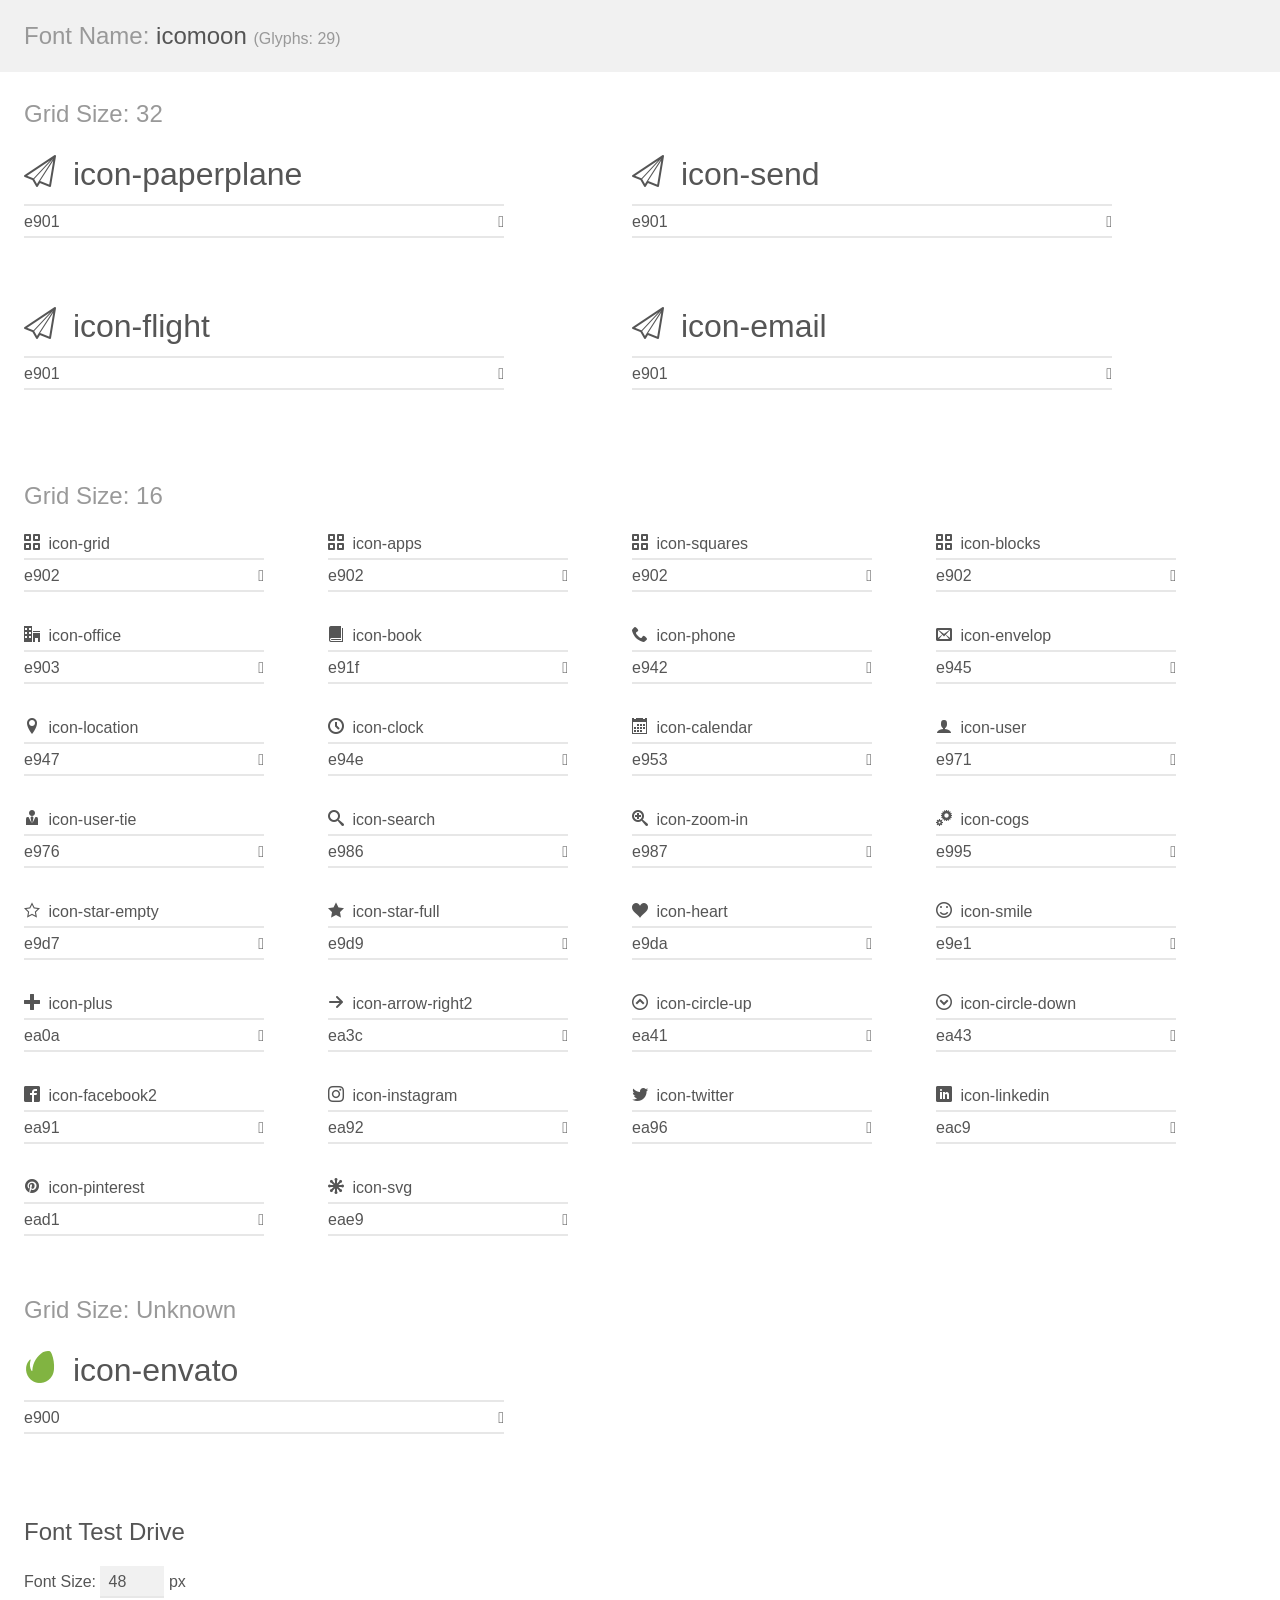
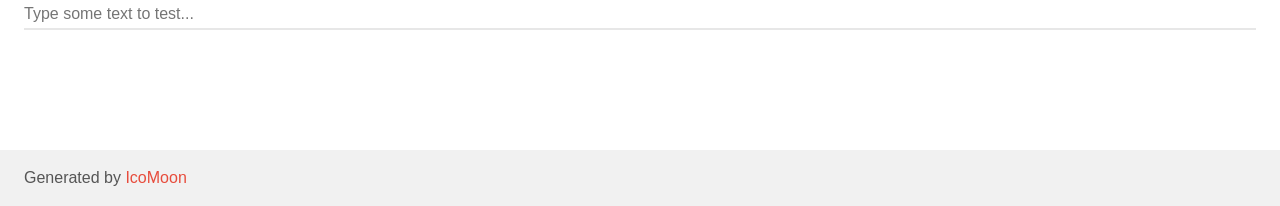
<file: assets/icomoon/demo.html>
<!doctype html>
<html>
<head>
    <meta charset="utf-8">
    <title>IcoMoon Demo</title>
    <meta name="description" content="An Icon Font Generated By IcoMoon.io">
    <meta name="viewport" content="width=device-width, initial-scale=1">
    <link rel="stylesheet" href="demo-files/demo.css">
    <link rel="stylesheet" href="style.css"></head>
<body>
    <div class="bgc1 clearfix">
        <h1 class="mhmm mvm"><span class="fgc1">Font Name:</span> icomoon <small class="fgc1">(Glyphs:&nbsp;29)</small></h1>
    </div>
    <div class="clearfix mhl ptl">
        <h1 class="mvm mtn fgc1">Grid Size: 32</h1>
        <div class="glyph fs1">
            <div class="clearfix bshadow0 pbs">
                <span class="icon-paperplane"></span>
                <span class="mls"> icon-paperplane</span>
            </div>
            <fieldset class="fs0 size1of1 clearfix hidden-false">
                <input type="text" readonly value="e901" class="unit size1of2" />
                <input type="text" maxlength="1" readonly value="&#xe901;" class="unitRight size1of2 talign-right" />
            </fieldset>
            <div class="fs0 bshadow0 clearfix hidden-true">
                <span class="unit pvs fgc1">liga: </span>
                <input type="text" readonly value="" class="liga unitRight" />
            </div>
        </div>
        <div class="glyph fs1">
            <div class="clearfix bshadow0 pbs">
                <span class="icon-send"></span>
                <span class="mls"> icon-send</span>
            </div>
            <fieldset class="fs0 size1of1 clearfix hidden-false">
                <input type="text" readonly value="e901" class="unit size1of2" />
                <input type="text" maxlength="1" readonly value="&#xe901;" class="unitRight size1of2 talign-right" />
            </fieldset>
            <div class="fs0 bshadow0 clearfix hidden-true">
                <span class="unit pvs fgc1">liga: </span>
                <input type="text" readonly value="" class="liga unitRight" />
            </div>
        </div>
        <div class="glyph fs1">
            <div class="clearfix bshadow0 pbs">
                <span class="icon-flight"></span>
                <span class="mls"> icon-flight</span>
            </div>
            <fieldset class="fs0 size1of1 clearfix hidden-false">
                <input type="text" readonly value="e901" class="unit size1of2" />
                <input type="text" maxlength="1" readonly value="&#xe901;" class="unitRight size1of2 talign-right" />
            </fieldset>
            <div class="fs0 bshadow0 clearfix hidden-true">
                <span class="unit pvs fgc1">liga: </span>
                <input type="text" readonly value="" class="liga unitRight" />
            </div>
        </div>
        <div class="glyph fs1">
            <div class="clearfix bshadow0 pbs">
                <span class="icon-email"></span>
                <span class="mls"> icon-email</span>
            </div>
            <fieldset class="fs0 size1of1 clearfix hidden-false">
                <input type="text" readonly value="e901" class="unit size1of2" />
                <input type="text" maxlength="1" readonly value="&#xe901;" class="unitRight size1of2 talign-right" />
            </fieldset>
            <div class="fs0 bshadow0 clearfix hidden-true">
                <span class="unit pvs fgc1">liga: </span>
                <input type="text" readonly value="" class="liga unitRight" />
            </div>
        </div>
    </div>
    <div class="clearfix mhl ptl">
        <h1 class="mvm mtn fgc1">Grid Size: 16</h1>
        <div class="glyph fs2">
            <div class="clearfix bshadow0 pbs">
                <span class="icon-grid"></span>
                <span class="mls"> icon-grid</span>
            </div>
            <fieldset class="fs0 size1of1 clearfix hidden-false">
                <input type="text" readonly value="e902" class="unit size1of2" />
                <input type="text" maxlength="1" readonly value="&#xe902;" class="unitRight size1of2 talign-right" />
            </fieldset>
            <div class="fs0 bshadow0 clearfix hidden-true">
                <span class="unit pvs fgc1">liga: </span>
                <input type="text" readonly value="" class="liga unitRight" />
            </div>
        </div>
        <div class="glyph fs2">
            <div class="clearfix bshadow0 pbs">
                <span class="icon-apps"></span>
                <span class="mls"> icon-apps</span>
            </div>
            <fieldset class="fs0 size1of1 clearfix hidden-false">
                <input type="text" readonly value="e902" class="unit size1of2" />
                <input type="text" maxlength="1" readonly value="&#xe902;" class="unitRight size1of2 talign-right" />
            </fieldset>
            <div class="fs0 bshadow0 clearfix hidden-true">
                <span class="unit pvs fgc1">liga: </span>
                <input type="text" readonly value="" class="liga unitRight" />
            </div>
        </div>
        <div class="glyph fs2">
            <div class="clearfix bshadow0 pbs">
                <span class="icon-squares"></span>
                <span class="mls"> icon-squares</span>
            </div>
            <fieldset class="fs0 size1of1 clearfix hidden-false">
                <input type="text" readonly value="e902" class="unit size1of2" />
                <input type="text" maxlength="1" readonly value="&#xe902;" class="unitRight size1of2 talign-right" />
            </fieldset>
            <div class="fs0 bshadow0 clearfix hidden-true">
                <span class="unit pvs fgc1">liga: </span>
                <input type="text" readonly value="" class="liga unitRight" />
            </div>
        </div>
        <div class="glyph fs2">
            <div class="clearfix bshadow0 pbs">
                <span class="icon-blocks"></span>
                <span class="mls"> icon-blocks</span>
            </div>
            <fieldset class="fs0 size1of1 clearfix hidden-false">
                <input type="text" readonly value="e902" class="unit size1of2" />
                <input type="text" maxlength="1" readonly value="&#xe902;" class="unitRight size1of2 talign-right" />
            </fieldset>
            <div class="fs0 bshadow0 clearfix hidden-true">
                <span class="unit pvs fgc1">liga: </span>
                <input type="text" readonly value="" class="liga unitRight" />
            </div>
        </div>
        <div class="glyph fs2">
            <div class="clearfix bshadow0 pbs">
                <span class="icon-office"></span>
                <span class="mls"> icon-office</span>
            </div>
            <fieldset class="fs0 size1of1 clearfix hidden-false">
                <input type="text" readonly value="e903" class="unit size1of2" />
                <input type="text" maxlength="1" readonly value="&#xe903;" class="unitRight size1of2 talign-right" />
            </fieldset>
            <div class="fs0 bshadow0 clearfix hidden-true">
                <span class="unit pvs fgc1">liga: </span>
                <input type="text" readonly value="office, buildings" class="liga unitRight" />
            </div>
        </div>
        <div class="glyph fs2">
            <div class="clearfix bshadow0 pbs">
                <span class="icon-book"></span>
                <span class="mls"> icon-book</span>
            </div>
            <fieldset class="fs0 size1of1 clearfix hidden-false">
                <input type="text" readonly value="e91f" class="unit size1of2" />
                <input type="text" maxlength="1" readonly value="&#xe91f;" class="unitRight size1of2 talign-right" />
            </fieldset>
            <div class="fs0 bshadow0 clearfix hidden-true">
                <span class="unit pvs fgc1">liga: </span>
                <input type="text" readonly value="book, read" class="liga unitRight" />
            </div>
        </div>
        <div class="glyph fs2">
            <div class="clearfix bshadow0 pbs">
                <span class="icon-phone"></span>
                <span class="mls"> icon-phone</span>
            </div>
            <fieldset class="fs0 size1of1 clearfix hidden-false">
                <input type="text" readonly value="e942" class="unit size1of2" />
                <input type="text" maxlength="1" readonly value="&#xe942;" class="unitRight size1of2 talign-right" />
            </fieldset>
            <div class="fs0 bshadow0 clearfix hidden-true">
                <span class="unit pvs fgc1">liga: </span>
                <input type="text" readonly value="phone, telephone" class="liga unitRight" />
            </div>
        </div>
        <div class="glyph fs2">
            <div class="clearfix bshadow0 pbs">
                <span class="icon-envelop"></span>
                <span class="mls"> icon-envelop</span>
            </div>
            <fieldset class="fs0 size1of1 clearfix hidden-false">
                <input type="text" readonly value="e945" class="unit size1of2" />
                <input type="text" maxlength="1" readonly value="&#xe945;" class="unitRight size1of2 talign-right" />
            </fieldset>
            <div class="fs0 bshadow0 clearfix hidden-true">
                <span class="unit pvs fgc1">liga: </span>
                <input type="text" readonly value="envelop, mail" class="liga unitRight" />
            </div>
        </div>
        <div class="glyph fs2">
            <div class="clearfix bshadow0 pbs">
                <span class="icon-location"></span>
                <span class="mls"> icon-location</span>
            </div>
            <fieldset class="fs0 size1of1 clearfix hidden-false">
                <input type="text" readonly value="e947" class="unit size1of2" />
                <input type="text" maxlength="1" readonly value="&#xe947;" class="unitRight size1of2 talign-right" />
            </fieldset>
            <div class="fs0 bshadow0 clearfix hidden-true">
                <span class="unit pvs fgc1">liga: </span>
                <input type="text" readonly value="location, map-marker" class="liga unitRight" />
            </div>
        </div>
        <div class="glyph fs2">
            <div class="clearfix bshadow0 pbs">
                <span class="icon-clock"></span>
                <span class="mls"> icon-clock</span>
            </div>
            <fieldset class="fs0 size1of1 clearfix hidden-false">
                <input type="text" readonly value="e94e" class="unit size1of2" />
                <input type="text" maxlength="1" readonly value="&#xe94e;" class="unitRight size1of2 talign-right" />
            </fieldset>
            <div class="fs0 bshadow0 clearfix hidden-true">
                <span class="unit pvs fgc1">liga: </span>
                <input type="text" readonly value="clock, time2" class="liga unitRight" />
            </div>
        </div>
        <div class="glyph fs2">
            <div class="clearfix bshadow0 pbs">
                <span class="icon-calendar"></span>
                <span class="mls"> icon-calendar</span>
            </div>
            <fieldset class="fs0 size1of1 clearfix hidden-false">
                <input type="text" readonly value="e953" class="unit size1of2" />
                <input type="text" maxlength="1" readonly value="&#xe953;" class="unitRight size1of2 talign-right" />
            </fieldset>
            <div class="fs0 bshadow0 clearfix hidden-true">
                <span class="unit pvs fgc1">liga: </span>
                <input type="text" readonly value="calendar, date" class="liga unitRight" />
            </div>
        </div>
        <div class="glyph fs2">
            <div class="clearfix bshadow0 pbs">
                <span class="icon-user"></span>
                <span class="mls"> icon-user</span>
            </div>
            <fieldset class="fs0 size1of1 clearfix hidden-false">
                <input type="text" readonly value="e971" class="unit size1of2" />
                <input type="text" maxlength="1" readonly value="&#xe971;" class="unitRight size1of2 talign-right" />
            </fieldset>
            <div class="fs0 bshadow0 clearfix hidden-true">
                <span class="unit pvs fgc1">liga: </span>
                <input type="text" readonly value="user, profile2" class="liga unitRight" />
            </div>
        </div>
        <div class="glyph fs2">
            <div class="clearfix bshadow0 pbs">
                <span class="icon-user-tie"></span>
                <span class="mls"> icon-user-tie</span>
            </div>
            <fieldset class="fs0 size1of1 clearfix hidden-false">
                <input type="text" readonly value="e976" class="unit size1of2" />
                <input type="text" maxlength="1" readonly value="&#xe976;" class="unitRight size1of2 talign-right" />
            </fieldset>
            <div class="fs0 bshadow0 clearfix hidden-true">
                <span class="unit pvs fgc1">liga: </span>
                <input type="text" readonly value="user-tie, user5" class="liga unitRight" />
            </div>
        </div>
        <div class="glyph fs2">
            <div class="clearfix bshadow0 pbs">
                <span class="icon-search"></span>
                <span class="mls"> icon-search</span>
            </div>
            <fieldset class="fs0 size1of1 clearfix hidden-false">
                <input type="text" readonly value="e986" class="unit size1of2" />
                <input type="text" maxlength="1" readonly value="&#xe986;" class="unitRight size1of2 talign-right" />
            </fieldset>
            <div class="fs0 bshadow0 clearfix hidden-true">
                <span class="unit pvs fgc1">liga: </span>
                <input type="text" readonly value="search, magnifier" class="liga unitRight" />
            </div>
        </div>
        <div class="glyph fs2">
            <div class="clearfix bshadow0 pbs">
                <span class="icon-zoom-in"></span>
                <span class="mls"> icon-zoom-in</span>
            </div>
            <fieldset class="fs0 size1of1 clearfix hidden-false">
                <input type="text" readonly value="e987" class="unit size1of2" />
                <input type="text" maxlength="1" readonly value="&#xe987;" class="unitRight size1of2 talign-right" />
            </fieldset>
            <div class="fs0 bshadow0 clearfix hidden-true">
                <span class="unit pvs fgc1">liga: </span>
                <input type="text" readonly value="zoom-in, magnifier2" class="liga unitRight" />
            </div>
        </div>
        <div class="glyph fs2">
            <div class="clearfix bshadow0 pbs">
                <span class="icon-cogs"></span>
                <span class="mls"> icon-cogs</span>
            </div>
            <fieldset class="fs0 size1of1 clearfix hidden-false">
                <input type="text" readonly value="e995" class="unit size1of2" />
                <input type="text" maxlength="1" readonly value="&#xe995;" class="unitRight size1of2 talign-right" />
            </fieldset>
            <div class="fs0 bshadow0 clearfix hidden-true">
                <span class="unit pvs fgc1">liga: </span>
                <input type="text" readonly value="cogs, gears" class="liga unitRight" />
            </div>
        </div>
        <div class="glyph fs2">
            <div class="clearfix bshadow0 pbs">
                <span class="icon-star-empty"></span>
                <span class="mls"> icon-star-empty</span>
            </div>
            <fieldset class="fs0 size1of1 clearfix hidden-false">
                <input type="text" readonly value="e9d7" class="unit size1of2" />
                <input type="text" maxlength="1" readonly value="&#xe9d7;" class="unitRight size1of2 talign-right" />
            </fieldset>
            <div class="fs0 bshadow0 clearfix hidden-true">
                <span class="unit pvs fgc1">liga: </span>
                <input type="text" readonly value="star-empty, rate" class="liga unitRight" />
            </div>
        </div>
        <div class="glyph fs2">
            <div class="clearfix bshadow0 pbs">
                <span class="icon-star-full"></span>
                <span class="mls"> icon-star-full</span>
            </div>
            <fieldset class="fs0 size1of1 clearfix hidden-false">
                <input type="text" readonly value="e9d9" class="unit size1of2" />
                <input type="text" maxlength="1" readonly value="&#xe9d9;" class="unitRight size1of2 talign-right" />
            </fieldset>
            <div class="fs0 bshadow0 clearfix hidden-true">
                <span class="unit pvs fgc1">liga: </span>
                <input type="text" readonly value="star-full, rate3" class="liga unitRight" />
            </div>
        </div>
        <div class="glyph fs2">
            <div class="clearfix bshadow0 pbs">
                <span class="icon-heart"></span>
                <span class="mls"> icon-heart</span>
            </div>
            <fieldset class="fs0 size1of1 clearfix hidden-false">
                <input type="text" readonly value="e9da" class="unit size1of2" />
                <input type="text" maxlength="1" readonly value="&#xe9da;" class="unitRight size1of2 talign-right" />
            </fieldset>
            <div class="fs0 bshadow0 clearfix hidden-true">
                <span class="unit pvs fgc1">liga: </span>
                <input type="text" readonly value="heart, like" class="liga unitRight" />
            </div>
        </div>
        <div class="glyph fs2">
            <div class="clearfix bshadow0 pbs">
                <span class="icon-smile"></span>
                <span class="mls"> icon-smile</span>
            </div>
            <fieldset class="fs0 size1of1 clearfix hidden-false">
                <input type="text" readonly value="e9e1" class="unit size1of2" />
                <input type="text" maxlength="1" readonly value="&#xe9e1;" class="unitRight size1of2 talign-right" />
            </fieldset>
            <div class="fs0 bshadow0 clearfix hidden-true">
                <span class="unit pvs fgc1">liga: </span>
                <input type="text" readonly value="smile, emoticon3" class="liga unitRight" />
            </div>
        </div>
        <div class="glyph fs2">
            <div class="clearfix bshadow0 pbs">
                <span class="icon-plus"></span>
                <span class="mls"> icon-plus</span>
            </div>
            <fieldset class="fs0 size1of1 clearfix hidden-false">
                <input type="text" readonly value="ea0a" class="unit size1of2" />
                <input type="text" maxlength="1" readonly value="&#xea0a;" class="unitRight size1of2 talign-right" />
            </fieldset>
            <div class="fs0 bshadow0 clearfix hidden-true">
                <span class="unit pvs fgc1">liga: </span>
                <input type="text" readonly value="plus, add" class="liga unitRight" />
            </div>
        </div>
        <div class="glyph fs2">
            <div class="clearfix bshadow0 pbs">
                <span class="icon-arrow-right2"></span>
                <span class="mls"> icon-arrow-right2</span>
            </div>
            <fieldset class="fs0 size1of1 clearfix hidden-false">
                <input type="text" readonly value="ea3c" class="unit size1of2" />
                <input type="text" maxlength="1" readonly value="&#xea3c;" class="unitRight size1of2 talign-right" />
            </fieldset>
            <div class="fs0 bshadow0 clearfix hidden-true">
                <span class="unit pvs fgc1">liga: </span>
                <input type="text" readonly value="arrow-right2, right4" class="liga unitRight" />
            </div>
        </div>
        <div class="glyph fs2">
            <div class="clearfix bshadow0 pbs">
                <span class="icon-circle-up"></span>
                <span class="mls"> icon-circle-up</span>
            </div>
            <fieldset class="fs0 size1of1 clearfix hidden-false">
                <input type="text" readonly value="ea41" class="unit size1of2" />
                <input type="text" maxlength="1" readonly value="&#xea41;" class="unitRight size1of2 talign-right" />
            </fieldset>
            <div class="fs0 bshadow0 clearfix hidden-true">
                <span class="unit pvs fgc1">liga: </span>
                <input type="text" readonly value="circle-up, up3" class="liga unitRight" />
            </div>
        </div>
        <div class="glyph fs2">
            <div class="clearfix bshadow0 pbs">
                <span class="icon-circle-down"></span>
                <span class="mls"> icon-circle-down</span>
            </div>
            <fieldset class="fs0 size1of1 clearfix hidden-false">
                <input type="text" readonly value="ea43" class="unit size1of2" />
                <input type="text" maxlength="1" readonly value="&#xea43;" class="unitRight size1of2 talign-right" />
            </fieldset>
            <div class="fs0 bshadow0 clearfix hidden-true">
                <span class="unit pvs fgc1">liga: </span>
                <input type="text" readonly value="circle-down, down3" class="liga unitRight" />
            </div>
        </div>
        <div class="glyph fs2">
            <div class="clearfix bshadow0 pbs">
                <span class="icon-facebook2"></span>
                <span class="mls"> icon-facebook2</span>
            </div>
            <fieldset class="fs0 size1of1 clearfix hidden-false">
                <input type="text" readonly value="ea91" class="unit size1of2" />
                <input type="text" maxlength="1" readonly value="&#xea91;" class="unitRight size1of2 talign-right" />
            </fieldset>
            <div class="fs0 bshadow0 clearfix hidden-true">
                <span class="unit pvs fgc1">liga: </span>
                <input type="text" readonly value="facebook2, brand11" class="liga unitRight" />
            </div>
        </div>
        <div class="glyph fs2">
            <div class="clearfix bshadow0 pbs">
                <span class="icon-instagram"></span>
                <span class="mls"> icon-instagram</span>
            </div>
            <fieldset class="fs0 size1of1 clearfix hidden-false">
                <input type="text" readonly value="ea92" class="unit size1of2" />
                <input type="text" maxlength="1" readonly value="&#xea92;" class="unitRight size1of2 talign-right" />
            </fieldset>
            <div class="fs0 bshadow0 clearfix hidden-true">
                <span class="unit pvs fgc1">liga: </span>
                <input type="text" readonly value="instagram, brand12" class="liga unitRight" />
            </div>
        </div>
        <div class="glyph fs2">
            <div class="clearfix bshadow0 pbs">
                <span class="icon-twitter"></span>
                <span class="mls"> icon-twitter</span>
            </div>
            <fieldset class="fs0 size1of1 clearfix hidden-false">
                <input type="text" readonly value="ea96" class="unit size1of2" />
                <input type="text" maxlength="1" readonly value="&#xea96;" class="unitRight size1of2 talign-right" />
            </fieldset>
            <div class="fs0 bshadow0 clearfix hidden-true">
                <span class="unit pvs fgc1">liga: </span>
                <input type="text" readonly value="twitter, brand16" class="liga unitRight" />
            </div>
        </div>
        <div class="glyph fs2">
            <div class="clearfix bshadow0 pbs">
                <span class="icon-linkedin"></span>
                <span class="mls"> icon-linkedin</span>
            </div>
            <fieldset class="fs0 size1of1 clearfix hidden-false">
                <input type="text" readonly value="eac9" class="unit size1of2" />
                <input type="text" maxlength="1" readonly value="&#xeac9;" class="unitRight size1of2 talign-right" />
            </fieldset>
            <div class="fs0 bshadow0 clearfix hidden-true">
                <span class="unit pvs fgc1">liga: </span>
                <input type="text" readonly value="linkedin, brand64" class="liga unitRight" />
            </div>
        </div>
        <div class="glyph fs2">
            <div class="clearfix bshadow0 pbs">
                <span class="icon-pinterest"></span>
                <span class="mls"> icon-pinterest</span>
            </div>
            <fieldset class="fs0 size1of1 clearfix hidden-false">
                <input type="text" readonly value="ead1" class="unit size1of2" />
                <input type="text" maxlength="1" readonly value="&#xead1;" class="unitRight size1of2 talign-right" />
            </fieldset>
            <div class="fs0 bshadow0 clearfix hidden-true">
                <span class="unit pvs fgc1">liga: </span>
                <input type="text" readonly value="pinterest, brand72" class="liga unitRight" />
            </div>
        </div>
        <div class="glyph fs2">
            <div class="clearfix bshadow0 pbs">
                <span class="icon-svg"></span>
                <span class="mls"> icon-svg</span>
            </div>
            <fieldset class="fs0 size1of1 clearfix hidden-false">
                <input type="text" readonly value="eae9" class="unit size1of2" />
                <input type="text" maxlength="1" readonly value="&#xeae9;" class="unitRight size1of2 talign-right" />
            </fieldset>
            <div class="fs0 bshadow0 clearfix hidden-true">
                <span class="unit pvs fgc1">liga: </span>
                <input type="text" readonly value="svg" class="liga unitRight" />
            </div>
        </div>
    </div>
    <div class="clearfix mhl ptl">
        <h1 class="mvm mtn fgc1">Grid Size: Unknown</h1>
        <div class="glyph fs3">
            <div class="clearfix bshadow0 pbs">
                <span class="icon-envato"></span>
                <span class="mls"> icon-envato</span>
            </div>
            <fieldset class="fs0 size1of1 clearfix hidden-false">
                <input type="text" readonly value="e900" class="unit size1of2" />
                <input type="text" maxlength="1" readonly value="&#xe900;" class="unitRight size1of2 talign-right" />
            </fieldset>
            <div class="fs0 bshadow0 clearfix hidden-true">
                <span class="unit pvs fgc1">liga: </span>
                <input type="text" readonly value="" class="liga unitRight" />
            </div>
        </div>
    </div>

    <!--[if gt IE 8]><!-->
    <div class="mhl clearfix mbl">
        <h1>Font Test Drive</h1>
        <label>
            Font Size: <input id="fontSize" type="number" class="textbox0 mbm"
            min="8" value="48" />
            px
        </label>
        <input id="testText" type="text" class="phl size1of1 mvl"
        placeholder="Type some text to test..." value=""/>
        <div id="testDrive" class="icon-" style="font-family: icomoon">&nbsp;
        </div>
    </div>
    <!--<![endif]-->
    <div class="bgc1 clearfix">
        <p class="mhl">Generated by <a href="https://icomoon.io/app">IcoMoon</a></p>
    </div>

    <script src="demo-files/demo.js"></script>
</body>
</html>
</file>
<file: assets/icomoon/style.css>
@font-face {
  font-family: 'icomoon';
  src:  url('fonts/icomoon.eot?6uke97');
  src:  url('fonts/icomoon.eot?6uke97#iefix') format('embedded-opentype'),
    url('fonts/icomoon.ttf?6uke97') format('truetype'),
    url('fonts/icomoon.woff?6uke97') format('woff'),
    url('fonts/icomoon.svg?6uke97#icomoon') format('svg');
  font-weight: normal;
  font-style: normal;
  font-display: block;
}

[class^="icon-"], [class*=" icon-"] {
  /* use !important to prevent issues with browser extensions that change fonts */
  font-family: 'icomoon' !important;
  speak: never;
  font-style: normal;
  font-weight: normal;
  font-variant: normal;
  text-transform: none;
  line-height: 1;

  /* Better Font Rendering =========== */
  -webkit-font-smoothing: antialiased;
  -moz-osx-font-smoothing: grayscale;
}

.icon-paperplane:before {
  content: "\e901";
}
.icon-send:before {
  content: "\e901";
}
.icon-flight:before {
  content: "\e901";
}
.icon-email:before {
  content: "\e901";
}
.icon-grid:before {
  content: "\e902";
}
.icon-apps:before {
  content: "\e902";
}
.icon-squares:before {
  content: "\e902";
}
.icon-blocks:before {
  content: "\e902";
}
.icon-office:before {
  content: "\e903";
}
.icon-book:before {
  content: "\e91f";
}
.icon-phone:before {
  content: "\e942";
}
.icon-envelop:before {
  content: "\e945";
}
.icon-location:before {
  content: "\e947";
}
.icon-clock:before {
  content: "\e94e";
}
.icon-calendar:before {
  content: "\e953";
}
.icon-user:before {
  content: "\e971";
}
.icon-user-tie:before {
  content: "\e976";
}
.icon-search:before {
  content: "\e986";
}
.icon-zoom-in:before {
  content: "\e987";
}
.icon-cogs:before {
  content: "\e995";
}
.icon-star-empty:before {
  content: "\e9d7";
}
.icon-star-full:before {
  content: "\e9d9";
}
.icon-heart:before {
  content: "\e9da";
}
.icon-smile:before {
  content: "\e9e1";
}
.icon-plus:before {
  content: "\ea0a";
}
.icon-arrow-right2:before {
  content: "\ea3c";
}
.icon-circle-up:before {
  content: "\ea41";
}
.icon-circle-down:before {
  content: "\ea43";
}
.icon-facebook2:before {
  content: "\ea91";
}
.icon-instagram:before {
  content: "\ea92";
}
.icon-twitter:before {
  content: "\ea96";
}
.icon-linkedin:before {
  content: "\eac9";
}
.icon-pinterest:before {
  content: "\ead1";
}
.icon-svg:before {
  content: "\eae9";
}
.icon-envato:before {
  content: "\e900";
  color: #81b441;
}
</file>
<file: assets/css/mian.css>
* {
  margin: 0;
  padding: 0;
  font-family: system-ui, -apple-system, BlinkMacSystemFont, "Segoe UI", Roboto, Oxygen, Ubuntu, Cantarell, "Open Sans", "Helvetica Neue", sans-serif;
  box-sizing: border-box;
}

.container {
  width: 80%;
  margin: 0 auto;
}

.sec-space {
  padding: 40px 0;
}

.d-flex {
  display: flex;
}

.d-none {
  display: none;
}

.td-none {
  text-decoration: none;
}

.l-none {
  list-style-type: none;
}

.custom-ul {
  display: flex;
  justify-content: space-between;
  align-items: center;
}

.b-none {
  border: none;
}

:root {
  --black: #262626;
  --lightblack: #333333;
  --green: #7dae40;
  --blue: #0da1ff;
  --white: #f3f3f3;
}

.b-btm {
  border-bottom: 2px solid var(--blue) !important;
}

header .envato-navbar {
  background-color: var(--black);
}
header .envato-navbar .envato-inner .evt {
  color: var(--green);
  font-size: x-large;
}
header .envato-navbar .envato-inner .btn {
  border: 1px solid transparent;
  border-radius: 4px;
  background-color: var(--green);
}
header .envato-navbar .envato-inner .modal .social li {
  border: 1px solid gray;
  border-radius: 4px;
  padding: 0.5rem;
}
header .envato-navbar .envato-inner .modal .social li a span:hover {
  color: var(--black) !important;
}
header .envato-navbar .envato-inner .modal .social li span {
  display: flex;
  justify-content: center;
  align-items: center;
  margin-top: -23px;
}
header .envato-navbar .envato-inner .modal .social li .google i {
  color: linear-gradient(0deg, red, yellow);
}
header .envato-navbar .envato-inner .modal .social li .facebook small {
  background-color: var(--blue);
  color: var(--white);
  border: 1px solid transparent;
  border-radius: 50%;
  padding: 0px 4px;
}
header .envato-navbar .envato-inner .or {
  position: relative;
}
header .envato-navbar .envato-inner .or:before {
  content: "";
  position: absolute;
  top: 37px;
  left: 0;
  width: 19rem;
  height: 1px;
  background-color: rgb(206, 203, 203);
}
header .envato-navbar .envato-inner .or:after {
  content: "";
  position: absolute;
  top: 37px;
  right: 0;
  width: 19rem;
  height: 1px;
  background-color: rgb(206, 203, 203);
}

.recaptcha {
  border: 1px solid gray;
  width: -moz-fit-content;
  width: fit-content;
  padding: 0.5rem 1rem;
}
.recaptcha .recaptcha-inner {
  padding-left: 5rem;
}
.recaptcha .recaptcha-inner p {
  font-size: calc(0.4rem + 0.4vw);
}

.bill {
  border: 1px solid gray;
}

.whistle-nav {
  background-color: var(--lightblack);
  position: relative;
}
.whistle-nav .whistle-wrapper .whistle-inner {
  position: relative;
}
.whistle-nav .whistle-wrapper .whistle-inner ul li #box {
  position: absolute;
  top: 4rem;
  width: -moz-max-content;
  width: max-content;
  right: 39rem;
  z-index: 1 !important;
  background-color: white !important;
}
.whistle-nav .whistle-wrapper .whistle-inner ul #box1 {
  position: absolute;
  top: 4rem;
  right: -1.4rem;
  width: -moz-max-content;
  width: max-content;
  padding: 1.5rem;
  width: 52%;
  z-index: 1;
  background-color: white;
}
.whistle-nav .whistle-wrapper .whistle-inner ul #box1 h4 span {
  border-bottom: 2px solid var(--blue) !important;
}
.whistle-nav .whistle-wrapper .whistle-inner ul #box1 h6 span {
  font-size: calc(0.5rem + 0.5vw);
}
.whistle-nav .whistle-wrapper .whistle-inner ul #box1 .image {
  position: absolute;
  right: 3rem;
  z-index: -9999999;
  top: 3rem;
}
.whistle-nav .whistle-wrapper .whistle-inner ul #box1 .btn {
  border-radius: 0;
  padding: 0.5rem 2rem;
}
.whistle-nav .whistle-wrapper .whistle-inner ul #box2 {
  position: absolute;
  top: 4rem;
  right: 23rem;
  width: -moz-max-content;
  width: max-content;
  z-index: 1;
  background-color: white;
}
.whistle-nav .whistle-wrapper .whistle-inner ul #box3 {
  position: absolute;
  top: 4rem;
  left: 19rem;
  width: 77%;
  z-index: 1;
  background-color: white;
}
.whistle-nav .whistle-wrapper .whistle-inner ul #box3 .blog span {
  border-bottom: 2px solid var(--blue) !important;
}
.whistle-nav .whistle-wrapper .whistle-inner ul #box3 .blog span:hover {
  color: var(--blue);
}
.whistle-nav .whistle-wrapper .whistle-inner ul #box4 {
  position: absolute;
  top: 4rem;
  left: 19rem;
  width: 77%;
  z-index: 1;
  background-color: white;
}
.whistle-nav .whistle-wrapper .whistle-inner ul #box4 .blog span {
  border-bottom: 2px solid var(--blue) !important;
}
.whistle-nav .whistle-wrapper .whistle-inner ul #box4 .blog span:hover {
  color: var(--blue);
}
.whistle-nav .whistle-wrapper .whistle-inner ul #box5 {
  position: absolute;
  top: 4rem;
  left: 48rem;
  width: 39%;
  z-index: 1;
  background-color: white;
}
.whistle-nav .whistle-wrapper .whistle-inner ul #box5 .blog span {
  border-bottom: 2px solid var(--blue) !important;
}
.whistle-nav .whistle-wrapper .whistle-inner ul #box5 .blog span:hover {
  color: var(--blue);
}
.whistle-nav .whistle-wrapper .whistle-inner ul #box6 {
  position: absolute;
  top: 4rem;
  left: 46rem;
  width: 42%;
  z-index: 1;
  background-color: white;
}
.whistle-nav .whistle-wrapper .whistle-inner ul #box6 .blog span {
  border-bottom: 2px solid var(--blue) !important;
}
.whistle-nav .whistle-wrapper .whistle-inner ul #box6 .blog span:hover {
  color: var(--blue);
}
.whistle-nav .whistle-wrapper .whistle-inner ul #box6 .changer {
  background-image: url(/assets/img/skiing\ 1.jpg);
  background-position: center;
  background-repeat: no-repeat;
}
.whistle-nav .whistle-wrapper .whistle-inner ul #box6 .changer a {
  border: 1px solid transparent;
  padding: 0.5rem 2rem;
  background-color: var(--blue);
}
.whistle-nav .whistle-wrapper .whistle-inner ul #box7 {
  position: absolute;
  top: 4rem;
  left: 19rem;
  width: 77%;
  z-index: 1;
  background-color: white;
}
.whistle-nav .whistle-wrapper .whistle-inner ul #box7 .blog span {
  border-bottom: 2px solid var(--blue) !important;
}
.whistle-nav .whistle-wrapper .whistle-inner ul #box7 .blog span:hover {
  color: var(--blue);
}
.whistle-nav .whistle-wrapper .whistle-inner ul .hidden {
  display: none;
}
.whistle-nav .whistle-wrapper .whistle-inner ul li a {
  font-size: calc(0.4rem + 0.5vw);
}
.whistle-nav .whistle-wrapper .whistle-inner ul li a:hover {
  color: var(--blue) !important;
}
.whistle-nav .whistle-wrapper .whistle-inner ul li a.active {
  color: var(--blue) !important;
}
.whistle-nav .whistle-wrapper .whistle-inner ul .cart .rounded-pill {
  top: -5px !important;
  border-radius: 0 !important;
  background-color: var(--blue) !important;
  left: 16px !important;
}
.whistle-nav .whistle-wrapper .whistle-inner .whistle span {
  color: var(--blue);
}

/*************************************************************/
/*************************************************************/
.carosuel-wrapper .carousel-dark .carousel-indicators [data-bs-target] {
  border: 3px solid var(--white);
  width: 6px;
  height: 6px;
  border-radius: 50%;
  background-color: transparent;
}
.carosuel-wrapper .carousel-inner .carousel-caption {
  left: 9%;
  top: 5rem;
}
.carosuel-wrapper .carousel-inner .carousel-caption h5 span {
  border-bottom: 2px solid var(--white) !important;
}
.carosuel-wrapper .carousel-inner .carousel-caption h2 {
  font-size: 5rem !important;
}
.carosuel-wrapper .carousel-inner .carousel-caption h2 .pro {
  border-bottom: 4px solid var(--black) !important;
}
.carosuel-wrapper .carousel-inner .carousel-caption h3 {
  font-size: 3.5rem;
}
.carosuel-wrapper .carousel-inner .carousel-caption h3 span {
  border-bottom: 4px solid var(--black) !important;
}
.carosuel-wrapper .carousel-inner .carousel-caption .float-left {
  position: absolute;
  top: 0;
  left: 0;
  animation: floatLeft 4s ease-in-out;
}
@keyframes floatLeft {
  0% {
    left: 50%;
    opacity: 0;
  }
  100% {
    left: 0;
    opacity: 1;
  }
}
.carosuel-wrapper .carousel-inner .carousel-caption .moving-text {
  position: absolute;
  bottom: 20%;
  left: 0;
  animation: moveText 1s ease-in-out;
  z-index: 99;
}
@keyframes moveText {
  0% {
    bottom: 0;
    opacity: 0;
  }
  100% {
    bottom: 20%;
  }
}
.carosuel-wrapper .carousel-inner .carousel-caption .boom-text {
  position: absolute;
  top: 34%;
  left: 21%;
  transform: translate(-50%, -50%);
  opacity: 0;
  animation: boomAnimation 3s ease-in-out forwards;
}
@keyframes boomAnimation {
  0% {
    opacity: 0;
    transform: translate(-50%, -50%) scale(0.5);
  }
  50% {
    transform: translate(-50%, -50%) scale(1.2);
  }
  100% {
    opacity: 1;
    transform: translate(-50%, -50%) scale(1);
  }
}
.carosuel-wrapper .carousel-inner .carousel-caption .style {
  position: absolute;
  bottom: 40%;
  left: 0;
  animation: moveText 1s ease-in-out;
  z-index: 99;
}
@keyframes moveText {
  0% {
    bottom: 0;
    opacity: 0;
  }
  100% {
    bottom: 40%;
  }
}
.carosuel-wrapper .carousel-inner .carousel-caption .floating-become {
  display: inline-block;
  animation: floatFromRight 4s ease-in-out forwards, flipText 1s ease-in-out 4s forwards;
  transform-origin: center;
  opacity: 0;
  position: absolute;
  left: 0;
}
@keyframes floatFromRight {
  0% {
    transform: translateX(100%);
    opacity: 0;
  }
  100% {
    transform: translateX(0);
    opacity: 1;
  }
}
@keyframes flipText {
  0% {
    transform: perspective(400px) rotateX(-90deg);
  }
  100% {
    transform: perspective(400px) rotateX(0deg);
  }
}
.carosuel-wrapper .carousel-inner .carousel-caption .feel-flipping {
  display: inline-block;
  animation: forwardFlipText 2s ease-in-out forwards;
}
@keyframes forwardFlipText {
  0%, 100% {
    transform: rotateX(0deg);
  }
  50% {
    transform: rotateX(180deg);
  }
}
.carosuel-wrapper .carousel-inner .carousel-caption .flipping-back {
  display: inline-block;
  animation: flipText 2s ease-in-out;
}
@keyframes flipText {
  0% {
    transform: perspective(400px) rotateY(180deg);
  }
  100% {
    transform: perspective(400px) rotateY(0deg);
  }
}
.carosuel-wrapper .carousel-inner .carousel-caption .advice {
  position: absolute;
  bottom: 25%;
  left: 0;
  animation: moveText 2s ease-in-out;
  z-index: 99;
}
@keyframes moveText {
  0% {
    bottom: 0;
    opacity: 0;
  }
  100% {
    bottom: 25%;
  }
}
.carosuel-wrapper .carousel-inner .experts {
  left: 60%;
  top: 5rem;
}
.carosuel-wrapper .carousel-control-prev {
  left: -40px;
}
.carosuel-wrapper .carousel-dark .carousel-control-next-icon,
.carosuel-wrapper .carousel-dark .carousel-control-prev-icon {
  filter: none;
}

/*************************************************************/
/*************************************************************/
.card-wrapper .row .game {
  cursor: pointer;
}
.card-wrapper .row .game img {
  width: 100%;
}
.card-wrapper .row .game .icons {
  position: absolute;
  top: 29%;
  left: 58px;
  overflow: hidden;
}
.card-wrapper .row .game .icons i {
  font-size: calc(3rem + 2vw) !important;
}
.card-wrapper .row .game .icons .bicycle i {
  bottom: 0;
  left: 0;
  transform: translateY(0);
  transition: all 0.3s ease-in-out;
}
.card-wrapper .row .game .icons .bicycle i:hover {
  transform: translateY(-100%);
}
.card-wrapper .row .game .icons h6 {
  top: 0;
  left: 0;
  transform: translateY(0);
  transition: all 0.3s ease-in-out;
}
.card-wrapper .row .game .icons h6:hover {
  transform: translateY(100%);
}
.card-wrapper .row .game .image-inner {
  position: relative;
  display: inline-block;
  background-color: rgb(0, 0, 0);
}
.card-wrapper .row .game .image-inner img {
  opacity: 0.5;
}
.card-wrapper .row .game .image-inner:hover img {
  opacity: 1;
}
.card-wrapper .row .golf {
  left: 19rem !important;
}
.card-wrapper .row .swim {
  left: 32rem !important;
}
.card-wrapper .row .tenis {
  left: 46rem !important;
}
.card-wrapper .row .track {
  left: 59rem !important;
}
.card-wrapper .row .weight {
  left: 73rem !important;
}

/*************************************************************/
/*************************************************************/
.subscription-card-wrapper .row .coach {
  border: 1px solid rgb(206, 203, 203);
  transition: all 0.3s ease-in-out;
  cursor: pointer;
}

.subscription-card-wrapper .row .coach:hover {
  border: 3px solid black;
  /* Increase border width on hover */
}

.subscription-card-wrapper .row .coach img {
  width: 100%;
}

.subscription-card-wrapper .row .coach .table {
  border: 1px solid transparent;
  /* Start with a transparent border */
  transition: all 0.3s ease-in-out;
}

.subscription-card-wrapper .row .coach:hover .table {
  border: 3px solid black;
  /* Make table border prominent on card hover */
  border-left: 0;
  border-right: 0;
  border-bottom: 0;
}

/*************************************************************/
/*************************************************************/
.trail-wrapper {
  background-image: url(../img/bike\ trail\ 1.jpg);
  background-repeat: no-repeat;
  height: 500px;
}
.trail-wrapper .trail-inner .col-md-7 {
  background-color: rgba(62, 62, 206, 0.7);
  height: 500px;
}
.trail-wrapper .trail-inner .col-md-7 .sports-descrptn-wrapper .sports-descrptn {
  display: flex;
  justify-content: space-around;
  align-items: center;
}
.trail-wrapper .trail-inner .col-md-7 .sports-descrptn-wrapper .sports-descrptn .descrptn-inner .ball {
  width: 60px;
  height: 60px;
  background-color: var(--white);
  transition: all 0.3s ease-in-out;
}
.trail-wrapper .trail-inner .col-md-7 .sports-descrptn-wrapper .sports-descrptn .descrptn-inner .ball:hover {
  background-color: gray;
  color: var(--white);
}
.trail-wrapper .trail-inner .col-md-7 .sports-descrptn-wrapper .sports-descrptn .descrptn-inner .ball i {
  display: flex;
  justify-content: center;
  align-items: center;
  transform: translateY(1rem);
  font-size: 1.5rem;
}
.trail-wrapper .trail-inner .col-md-7 h2 .fea {
  border-bottom: 3px solid white;
}
.trail-wrapper .trail-inner .col-md-7 h2 .web {
  border: none;
}
.trail-wrapper .trail-inner .col-md-7 .btn {
  border: 1px solid white;
  border-radius: 0;
  padding: 0.8rem 2rem;
}
.trail-wrapper .trail-inner .col-md-7 .btn:hover {
  background-color: var(--white);
  color: var(--black) !important;
}

/*************************************************************/
/*************************************************************/
.employee-wrapper {
  background-image: url(../img/background\ blur\ image\ 1.jpg);
  background-repeat: no-repeat;
  position: relative;
  width: 100%;
  height: 500px;
  background-size: cover;
  background-position: center;
}
.employee-wrapper .overlay {
  position: absolute;
  top: 0;
  left: 0;
  width: 100%;
  height: 100%;
  background-color: rgba(0, 0, 0, 0.9);
  z-index: 1;
}
.employee-wrapper .overlay .row .triangle-down {
  width: 0;
  height: 0;
  border-left: 36px solid transparent;
  border-right: 0px solid transparent;
  border-top: 30px solid #fefefe;
  position: absolute;
  bottom: 255px;
  left: 30rem;
}
.employee-wrapper .overlay .row .triangle-down2 {
  width: 0;
  height: 0;
  border-left: 36px solid transparent;
  border-right: 0px solid transparent;
  border-top: 30px solid #fefefe;
  position: absolute;
  bottom: 255px;
  right: 16rem;
}
.employee-wrapper .overlay .row img {
  border: 6px solid white;
}

/*************************************************************/
/*************************************************************/
.nav-pills .nav-link,
.nav-pills .show > .nav-link {
  color: black !important;
  background-color: white !important;
}

.nav-pills .nav-link.active {
  border-bottom: 1px solid black;
  border-radius: 0 !important;
}

.nav-pills .nav-link:hover {
  border-bottom: 1px solid black;
  color: var(--black) !important;
  font-weight: bold;
}

.nav-wrapper .tab-content .tab-pane .latest img {
  width: 100%;
}

/*************************************************************/
/*************************************************************/
.description-cards-wrapper {
  background-color: var(--blue);
}
.description-cards-wrapper .card {
  border-radius: 0;
}

/*************************************************************/
/*************************************************************/
.swiper {
  width: 100%;
  height: 100%;
}

.swiper-slide {
  text-align: center;
  font-size: 18px;
  background: #fff;
  display: flex;
  justify-content: center;
  align-items: center;
}

.swiper-slide img {
  display: block;
  width: 100%;
  height: 100%;
  -o-object-fit: cover;
     object-fit: cover;
}

.swiper-horizontal > .swiper-pagination-bullets .swiper-pagination-bullet,
.swiper-pagination-horizontal.swiper-pagination-bullets .swiper-pagination-bullet {
  display: none;
}

/*************************************************************/
/*************************************************************/
.bottom-nav-wrapper .socal ul li a {
  border: 1px solid transparent !important;
  background-color: rgb(31, 28, 28) !important;
  padding: 1rem !important;
}
.bottom-nav-wrapper .use h5 span {
  border-bottom: 2px solid white;
}

@media (max-width: 1200px) {
  .card-wrapper .row .golf {
    left: 17.5rem !important;
  }
  .card-wrapper .row .swim {
    left: 29rem !important;
  }
  .card-wrapper .row .tenis {
    left: 42rem !important;
  }
  .card-wrapper .row .track {
    left: 52rem !important;
  }
  .card-wrapper .row .weight {
    left: 64rem !important;
  }
}
@media (max-width: 992px) {
  .whistle-nav .whistle-wrapper .whistle-inner ul li {
    padding: 0.5rem !important;
  }
  .carosuel-wrapper .carousel-inner .carousel-caption h2 {
    font-size: 3.5rem;
  }
  .carosuel-wrapper .carousel-inner .carousel-caption h3 {
    font-size: 2.5rem;
  }
  .carosuel-wrapper .carousel-inner .carousel-caption p {
    font-size: small !important;
  }
  .card-wrapper .row .col-md-2 .icons {
    left: 38px;
  }
  .card-wrapper .row .golf {
    left: 14.5rem !important;
  }
  .card-wrapper .row .swim {
    left: 23rem !important;
  }
  .card-wrapper .row .tenis {
    left: 34.5rem !important;
  }
  .card-wrapper .row .track {
    left: 43rem !important;
  }
  .card-wrapper .row .weight {
    left: 52.5rem !important;
  }
  .subscription-card-wrapper .row .track {
    padding-top: 1rem;
    margin: 0 auto;
  }
}
@media (max-width: 768px) {
  .whistle-nav .whistle-wrapper .whistle-inner .whistle-product {
    position: absolute;
    top: 1rem;
    left: 42%;
  }
  .whistle-nav .whistle-wrapper .whistle-inner .whistle-product .message {
    display: block !important;
  }
  .whistle-nav .whistle-wrapper .whistle-inner .whistle-product .message .fa {
    position: absolute;
    top: 1rem;
    left: 50%;
  }
  .whistle-nav .whistle-wrapper .whistle-inner .whistle-product .message .rounded-pill {
    border-radius: 0 !important;
    top: 11px !important;
    left: 91px !important;
    background-color: var(--blue) !important;
  }
  .whistle-nav .whistle-wrapper .whistle-inner ul li .cart {
    display: none;
  }
  .whistle-nav .whistle-wrapper .whistle-inner .dscrp {
    display: none;
  }
  .whistle-nav .whistle-wrapper .nav-wrapper {
    display: block !important;
    margin-top: 6rem;
  }
  .whistle-nav .whistle-wrapper .nav-wrapper .menu {
    background-color: var(--blue);
    margin-top: 1rem;
  }
  .whistle-nav .whistle-wrapper .nav-wrapper .act li a {
    font-size: small;
  }
  .whistle-nav .whistle-wrapper .nav-wrapper .navbar-toggler:focus {
    box-shadow: none !important;
  }
  .whistle-nav .whistle-wrapper .nav-wrapper .accordion-item .accordion-body a:hover {
    color: var(--blue) !important;
  }
  .whistle-nav .whistle-wrapper .nav-wrapper .accordion-item .accordion-button:not(.collapsed)::after {
    background-image: none;
  }
  .whistle-nav .whistle-wrapper .nav-wrapper .accordion-item .accordion-button::after {
    background-image: none;
  }
  .carosuel-wrapper .carousel-inner .carousel-caption {
    display: block !important;
  }
  .carosuel-wrapper .carousel-inner .carousel-caption h5 {
    font-size: 1rem;
  }
  .carosuel-wrapper .carousel-inner .carousel-caption h2 {
    font-size: 2rem;
  }
  .carosuel-wrapper .carousel-inner .carousel-caption h3 {
    font-size: 1.5rem;
  }
  .card-wrapper .fitnes {
    text-align: center;
  }
  .card-wrapper .fitnes .game {
    padding: 0.5rem !important;
  }
  .card-wrapper .row .col-md-2 .icons {
    top: 4rem;
  }
  .card-wrapper .row .col-md-2 .hill {
    left: 5rem;
  }
  .card-wrapper .row .golf {
    left: 22rem !important;
  }
  .card-wrapper .row .swim {
    left: 37rem !important;
  }
  .card-wrapper .row .tenis {
    left: 6rem !important;
    top: 17rem !important;
    z-index: 1;
  }
  .card-wrapper .row .track {
    z-index: 1;
    left: 19rem !important;
    top: 17rem !important;
  }
  .card-wrapper .row .weight {
    top: 17rem !important;
    z-index: 1;
    left: 35rem !important;
  }
  .subscription-card-wrapper .row .train {
    padding-top: 1rem;
  }
}
@media (max-width: 576px) {
  header .envato-navbar .envato-inner .ent {
    display: none;
  }
  header .envato-navbar .envato-inner .thme {
    display: block !important;
  }
  header .envato-navbar .envato-inner .create {
    display: none;
  }
  header .envato-navbar .envato-inner .sgn {
    display: none;
  }
  header .envato-navbar .envato-inner .usr {
    display: block !important;
  }
  header .envato-navbar .envato-inner .acont .container {
    width: 100%;
    padding: 0;
  }
  header .envato-navbar .envato-inner .acont .col-md-8 {
    padding: 0 !important;
  }
  header .envato-navbar .envato-inner .acont .col-md-8 .account {
    flex-direction: column;
    justify-content: start !important;
    align-items: start !important;
  }
  header .envato-navbar .envato-inner .acont .col-md-8 .account h4 {
    margin-bottom: 0;
  }
  header .envato-navbar .envato-inner .acont .col-md-8 .bill {
    display: none;
  }
  header .envato-navbar .envato-inner .acont .col-md-4 .sumry {
    display: none !important;
  }
  .whistle-nav .whistle-wrapper .whistle-inner .whistle-product .message .fa {
    left: 42% !important;
  }
  .whistle-nav .whistle-wrapper .whistle-inner .whistle-product .message .rounded-pill {
    left: 72px !important;
  }
  .whistle-nav .whistle-wrapper .whistle-inner .whistle-product {
    left: 33%;
  }
  .carosuel-wrapper .carousel-inner .carousel-caption {
    top: 0rem;
  }
  .carosuel-wrapper .carousel-inner .carousel-caption h5 {
    font-size: 0.5rem;
  }
  .carosuel-wrapper .carousel-inner .carousel-caption h2 {
    font-size: 1rem;
  }
  .carosuel-wrapper .carousel-inner .carousel-caption p {
    font-size: xx-small !important;
  }
  .carosuel-wrapper .carousel-inner .carousel-caption h3 {
    font-size: 0.8rem;
  }
  .carosuel-wrapper .carousel-inner .experts {
    left: 53%;
  }
  .carosuel-wrapper .carousel-inner .experts p {
    padding-top: 0 !important;
  }
  .card-wrapper .row .col-md-2 .hill {
    display: none;
  }
  .card-wrapper .row .golf {
    display: none;
  }
  .card-wrapper .row .swim {
    display: none;
  }
  .card-wrapper .row .tenis {
    display: none;
  }
  .card-wrapper .row .track {
    display: none;
  }
  .card-wrapper .row .weight {
    display: none;
  }
  .sub-cards {
    padding-bottom: 0;
  }
  .trail-wrapper .trail-inner .row h2 {
    margin: 36px !important;
  }
  .trail-wrapper .trail-inner .row h2 .fea {
    border-bottom: none;
  }
  .trail-wrapper .trail-inner .row h2 .web {
    border-bottom: 3px solid white;
  }
  .trail-wrapper .trail-inner .row .sports-descrptn {
    flex-direction: column;
    align-items: flex-start !important;
    margin-left: 2rem;
  }
  .trail-wrapper .trail-inner .row .sports-descrptn .descrptn-inner a {
    font-size: small !important;
  }
}/*# sourceMappingURL=mian.css.map */
</file>
<file: assets/icomoon/demo-files/demo.css>
body {
  padding: 0;
  margin: 0;
  font-family: sans-serif;
  font-size: 1em;
  line-height: 1.5;
  color: #555;
  background: #fff;
}
h1 {
  font-size: 1.5em;
  font-weight: normal;
}
small {
  font-size: .66666667em;
}
a {
  color: #e74c3c;
  text-decoration: none;
}
a:hover, a:focus {
  box-shadow: 0 1px #e74c3c;
}
.bshadow0, input {
  box-shadow: inset 0 -2px #e7e7e7;
}
input:hover {
  box-shadow: inset 0 -2px #ccc;
}
input, fieldset {
  font-family: sans-serif;
  font-size: 1em;
  margin: 0;
  padding: 0;
  border: 0;
}
input {
  color: inherit;
  line-height: 1.5;
  height: 1.5em;
  padding: .25em 0;
}
input:focus {
  outline: none;
  box-shadow: inset 0 -2px #449fdb;
}
.glyph {
  font-size: 16px;
  width: 15em;
  padding-bottom: 1em;
  margin-right: 4em;
  margin-bottom: 1em;
  float: left;
  overflow: hidden;
}
.liga {
  width: 80%;
  width: calc(100% - 2.5em);
}
.talign-right {
  text-align: right;
}
.talign-center {
  text-align: center;
}
.bgc1 {
  background: #f1f1f1;
}
.fgc1 {
  color: #999;
}
.fgc0 {
  color: #000;
}
p {
  margin-top: 1em;
  margin-bottom: 1em;
}
.mvm {
  margin-top: .75em;
  margin-bottom: .75em;
}
.mtn {
  margin-top: 0;
}
.mtl, .mal {
  margin-top: 1.5em;
}
.mbl, .mal {
  margin-bottom: 1.5em;
}
.mal, .mhl {
  margin-left: 1.5em;
  margin-right: 1.5em;
}
.mhmm {
  margin-left: 1em;
  margin-right: 1em;
}
.mls {
  margin-left: .25em;
}
.ptl {
  padding-top: 1.5em;
}
.pbs, .pvs {
  padding-bottom: .25em;
}
.pvs, .pts {
  padding-top: .25em;
}
.unit {
  float: left;
}
.unitRight {
  float: right;
}
.size1of2 {
  width: 50%;
}
.size1of1 {
  width: 100%;
}
.clearfix:before, .clearfix:after {
  content: " ";
  display: table;
}
.clearfix:after {
  clear: both;
}
.hidden-true {
  display: none;
}
.textbox0 {
  width: 3em;
  background: #f1f1f1;
  padding: .25em .5em;
  line-height: 1.5;
  height: 1.5em;
}
#testDrive {
  display: block;
  padding-top: 24px;
  line-height: 1.5;
}
.fs0 {
  font-size: 16px;
}
.fs1 {
  font-size: 32px;
}
.fs2 {
  font-size: 16px;
}
.fs3 {
  font-size: 32px;
}
</file>
